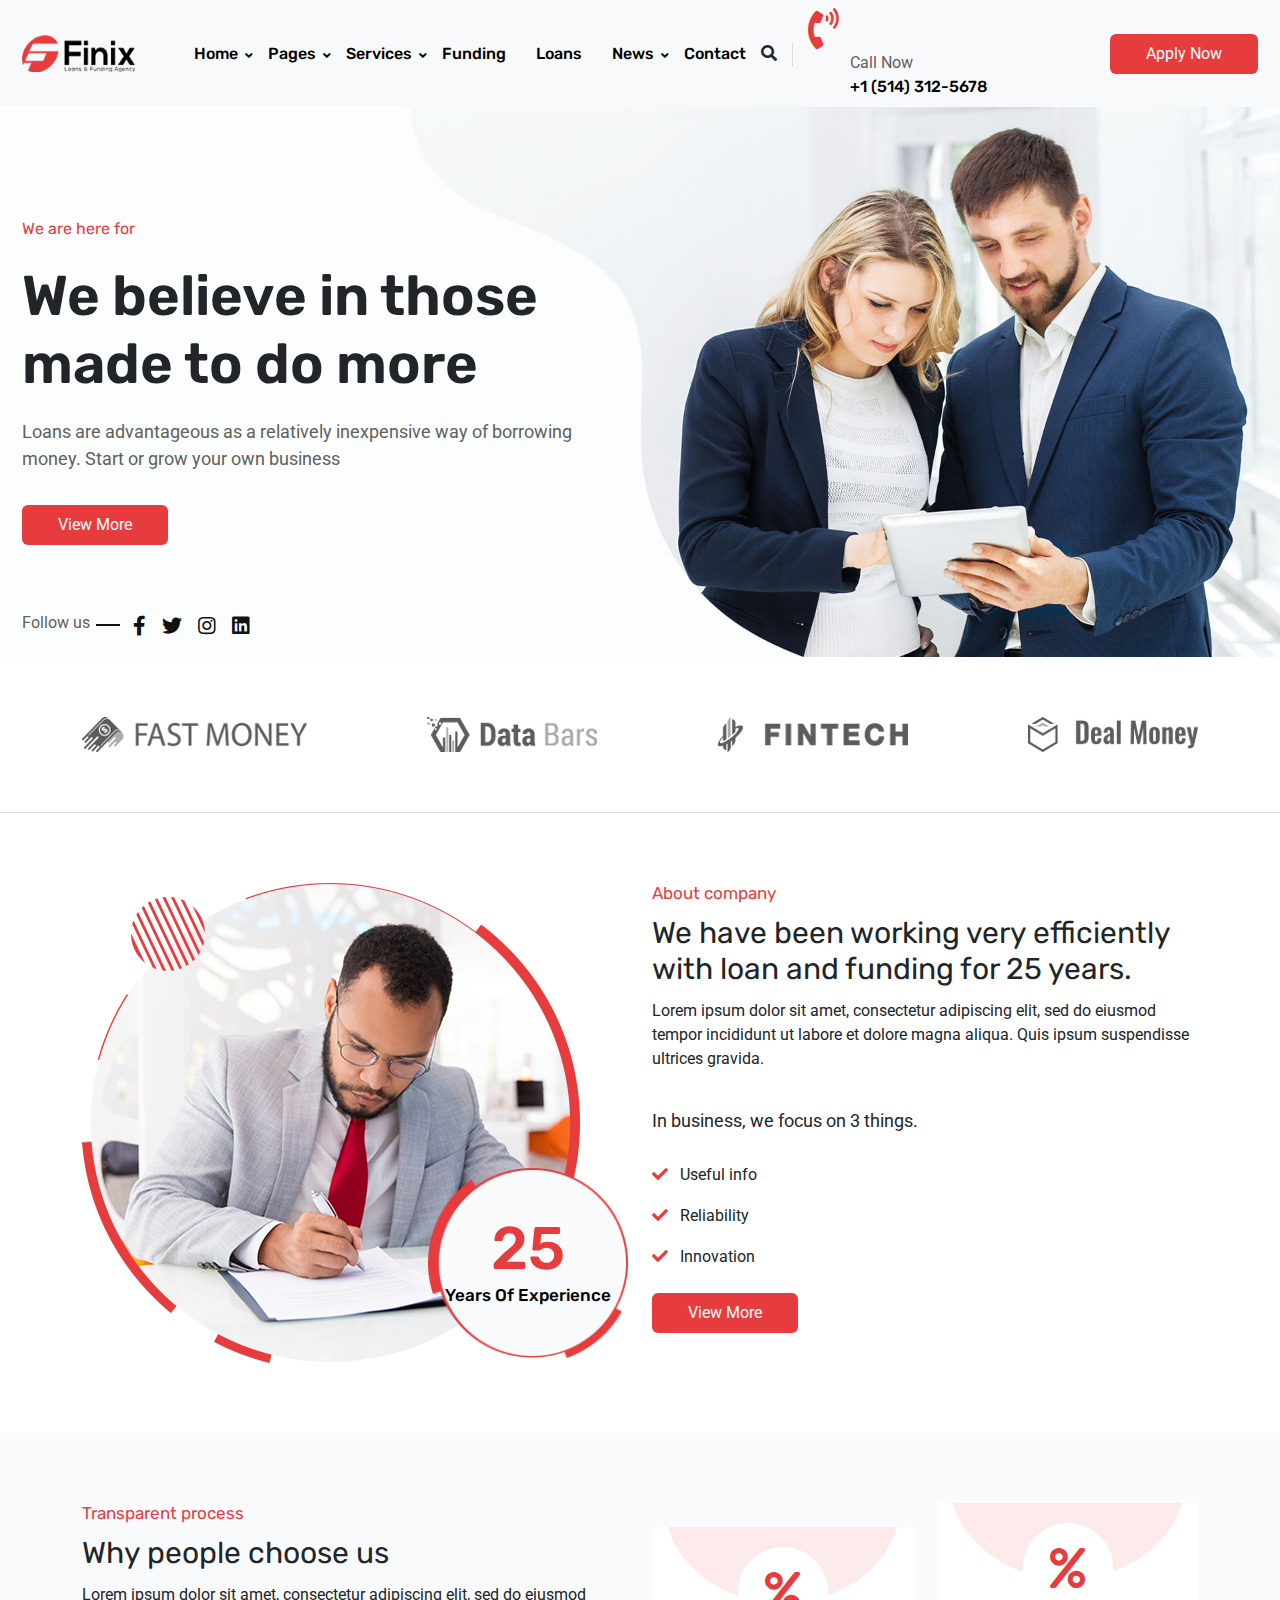
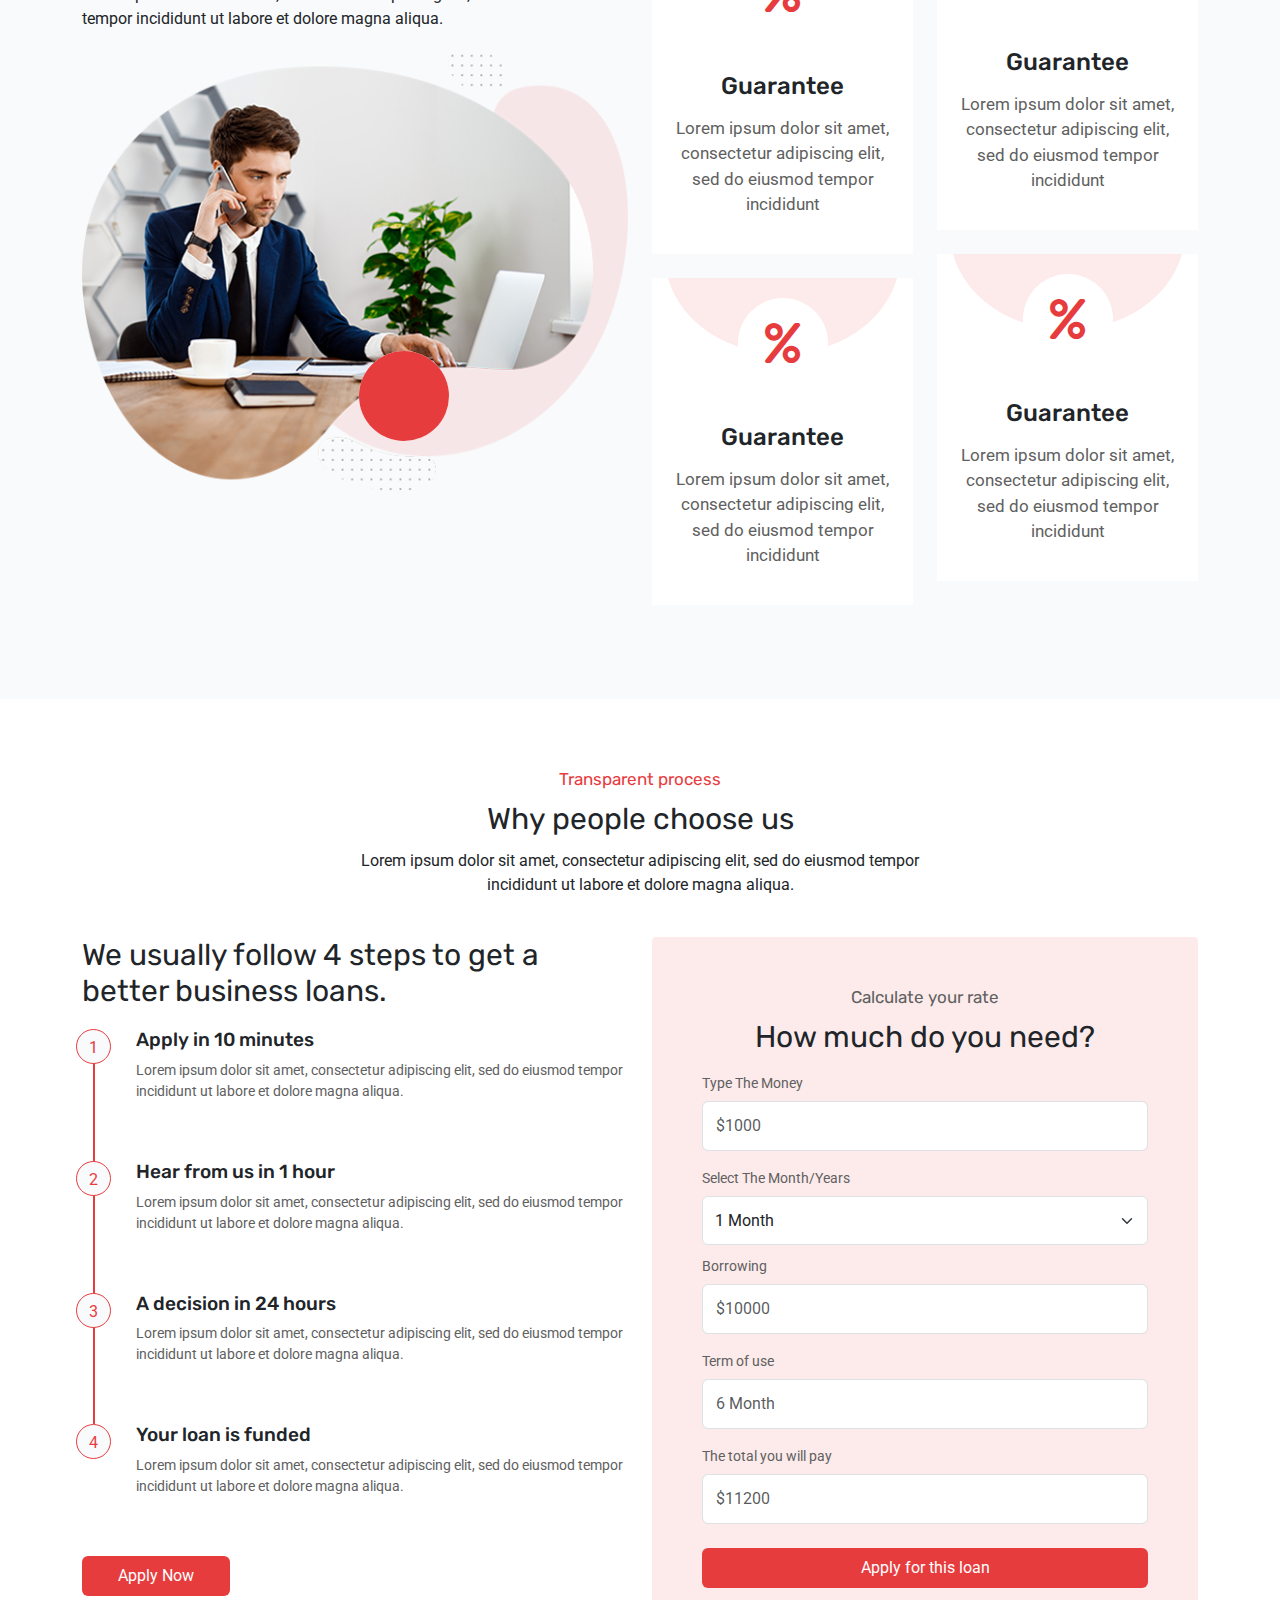
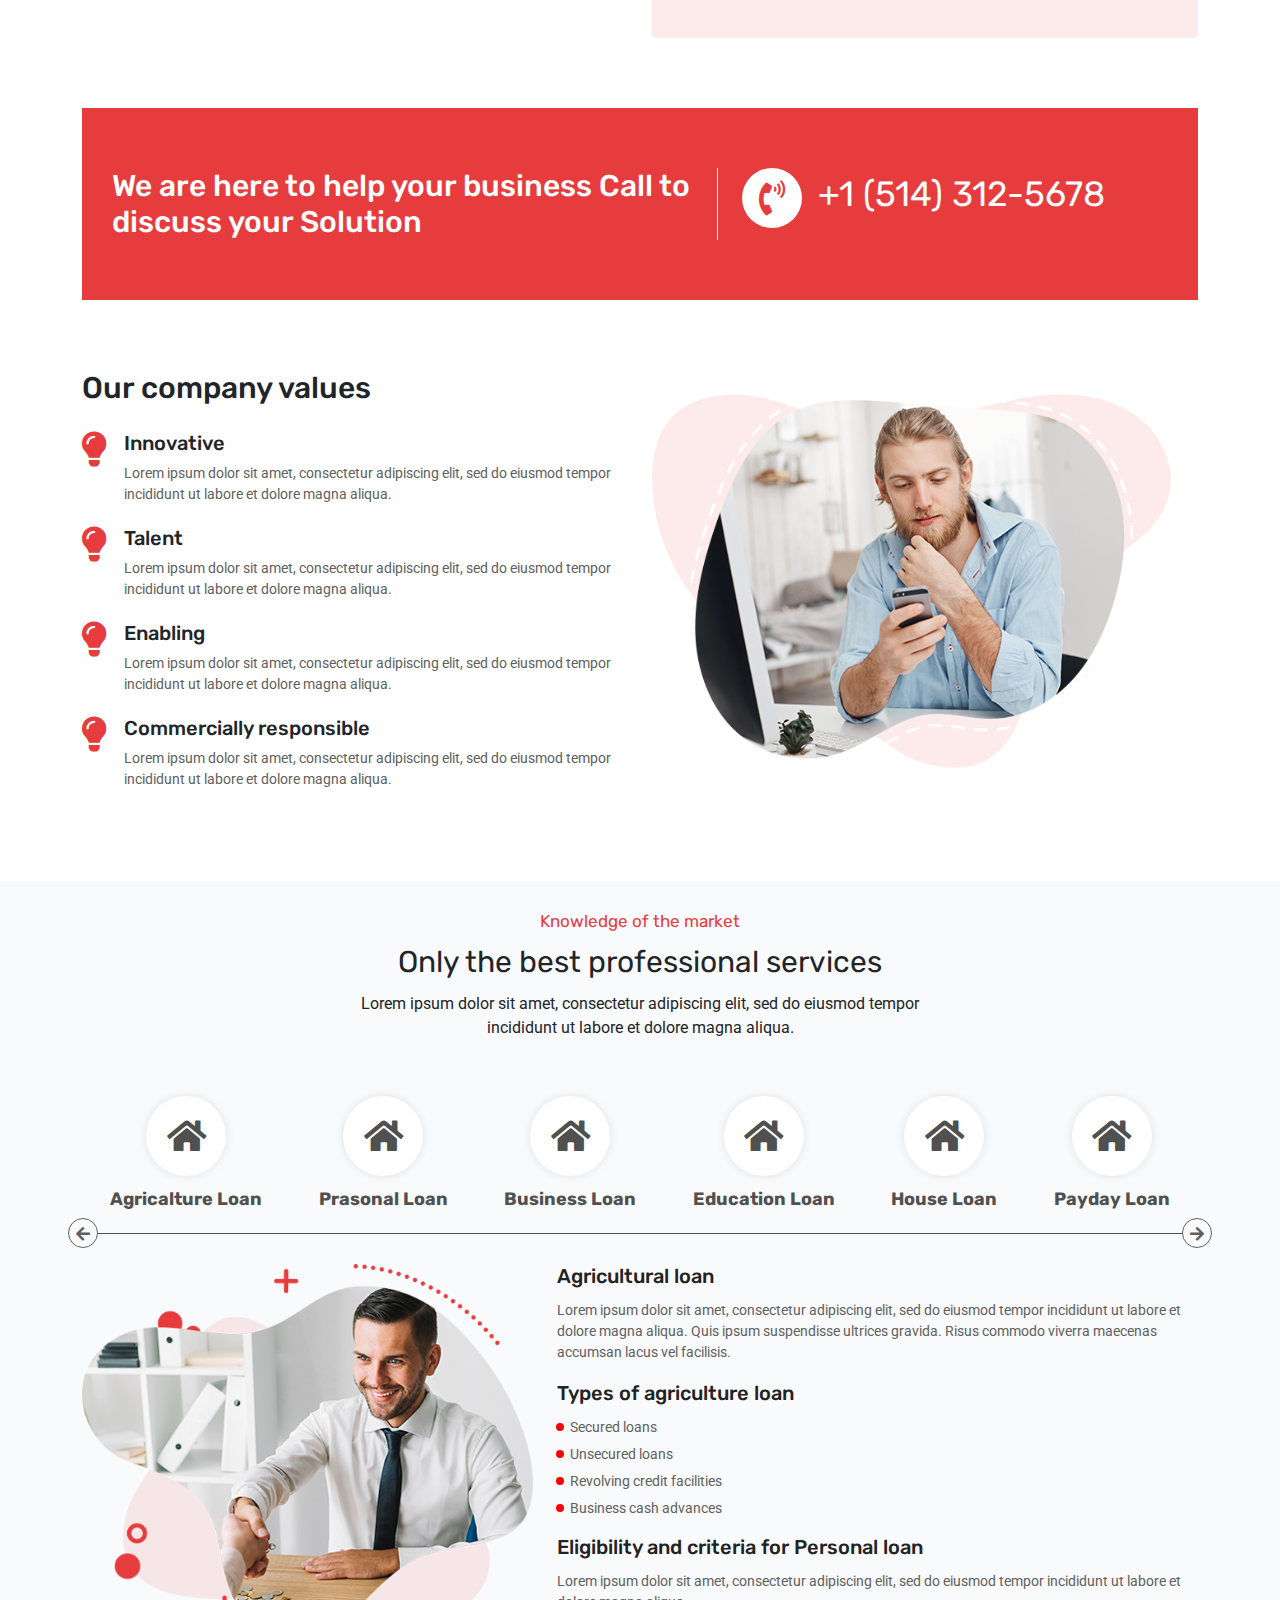
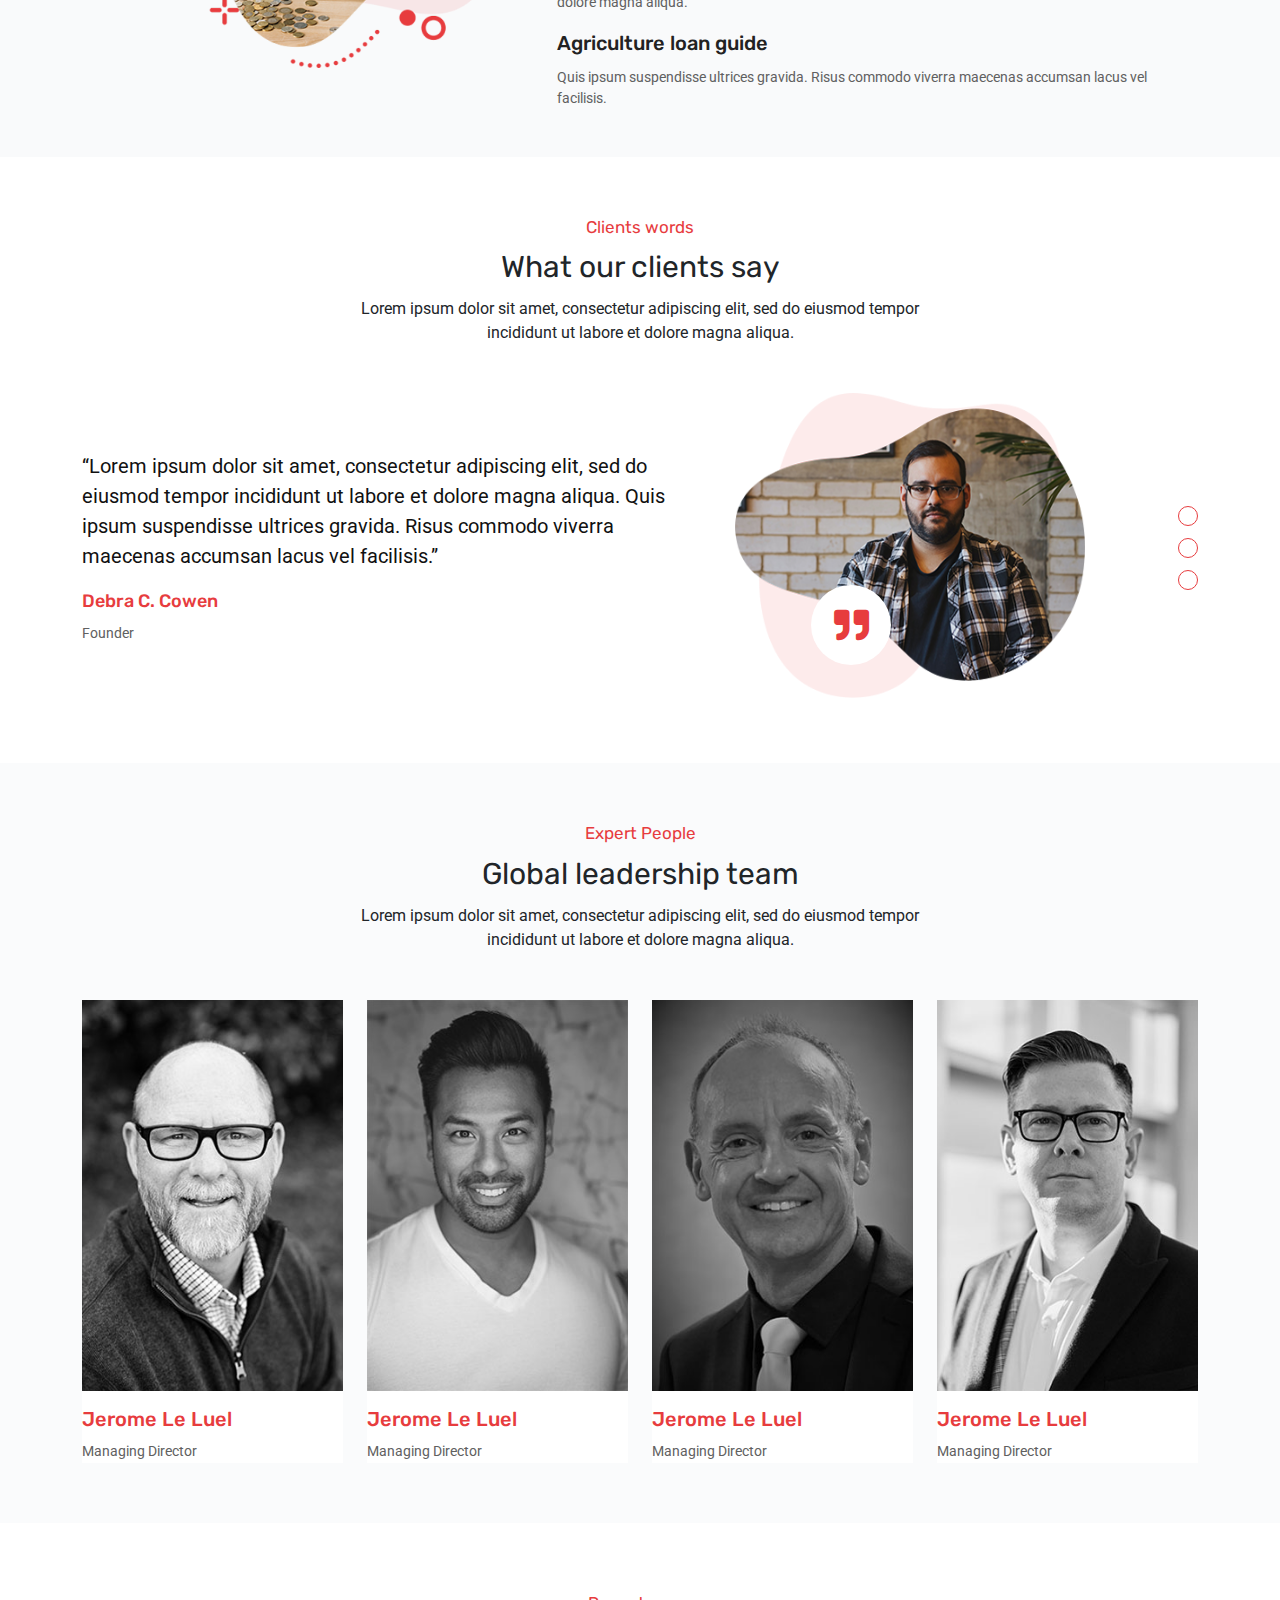
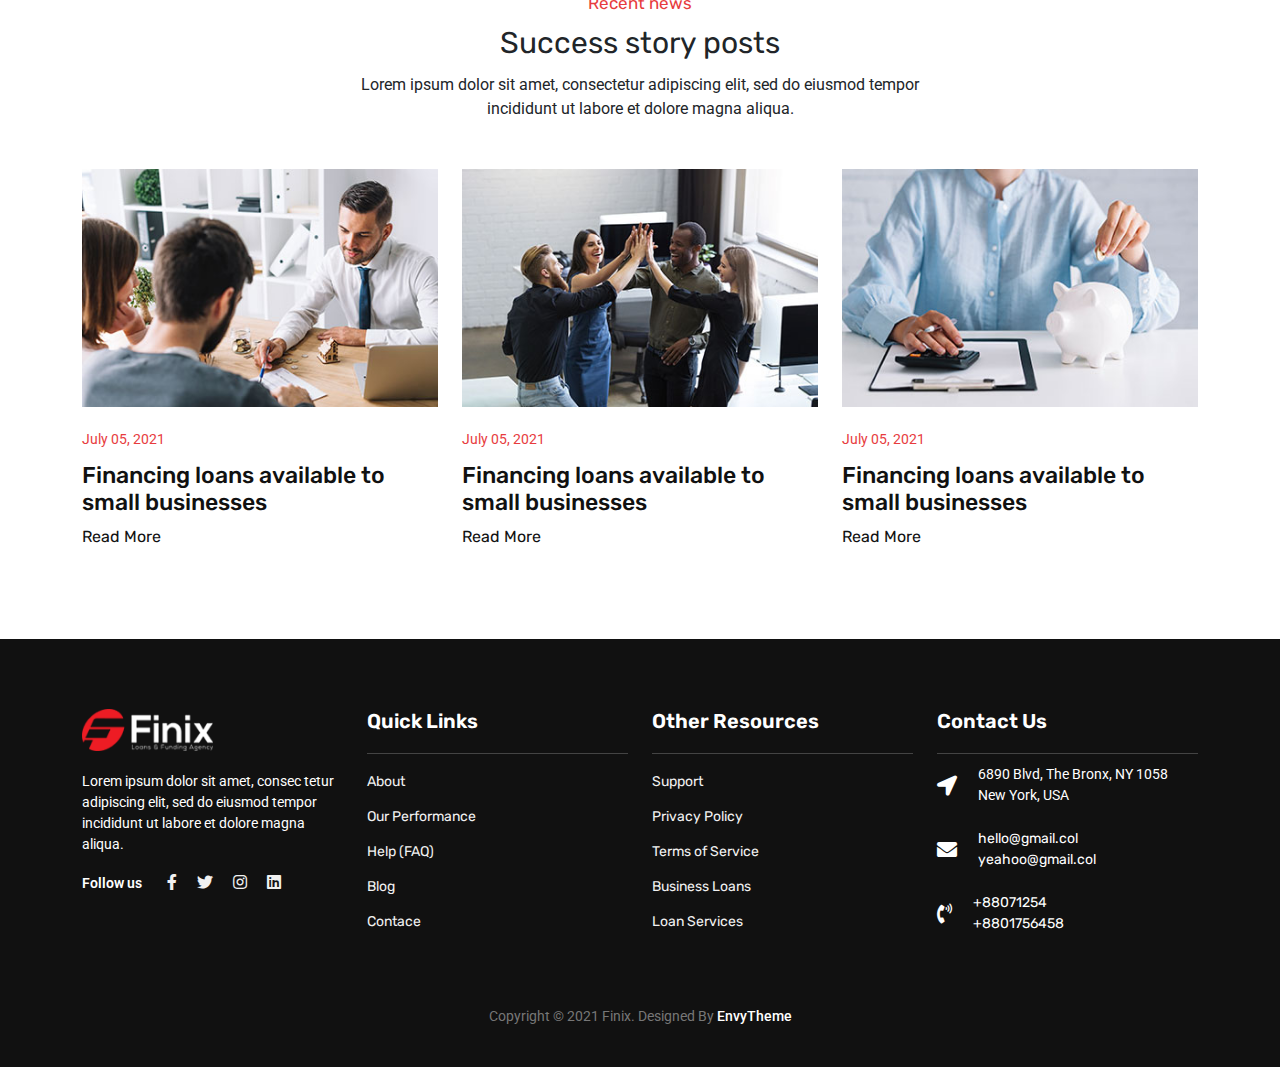
<file: index.html>
<!DOCTYPE html>
<html lang="en">
  <head>
    <!-- Required meta tags -->
    <meta charset="utf-8" />
    <meta name="viewport" content="width=device-width, initial-scale=1" />
    <!-- google font -->
    <link rel="preconnect" href="https://fonts.gstatic.com">
    <link href="https://fonts.googleapis.com/css2?family=Roboto:ital,wght@0,100;0,300;0,400;0,500;0,700;0,900;1,100;1,400&family=Rubik:ital,wght@0,300;0,400;0,500;0,600;0,700;0,800;1,500&display=swap" rel="stylesheet">
    <!-- Bootstrap CSS -->
    <!-- https://cdnjs.com/libraries/twitter-bootstrap/5.0.0-beta1 -->
    <link
      rel="stylesheet"
      href="https://cdnjs.cloudflare.com/ajax/libs/twitter-bootstrap/5.0.0-beta1/css/bootstrap.min.css"
    />

    <!-- animition -->
    <link
    rel="stylesheet"
    href="https://cdnjs.cloudflare.com/ajax/libs/animate.css/4.1.1/animate.min.css"
  />

    <!-- Icons: https://getbootstrap.com/docs/5.0/extend/icons/ -->
    <!-- https://cdnjs.com/libraries/font-awesome -->
    <link
      rel="stylesheet"
      href="https://cdnjs.cloudflare.com/ajax/libs/font-awesome/5.15.2/css/all.min.css"
    />
    <link rel="shortcut icon" href="./img/favicon.png" type="image/x-icon">
    <link rel="stylesheet" href="style.css">

    <title>finix templete</title>
  </head>
  <body>

    <nav class="animate__animated animate__fadeInLeft navbar navbar-expand-lg my_header navbar-light bg-light sticky-top">
      <div class="container">

        <a class="navbar-brand header_logo" href="index.html">
            <img src="./img/logo.png" alt="">
        </a>

        <button class="navbar-toggler" type="button" data-bs-toggle="collapse" data-bs-target="#navbarSupportedContent" aria-controls="navbarSupportedContent" aria-expanded="false" aria-label="Toggle navigation">
          <span class="navbar-toggler-icon"></span>
        </button>

        <div class="collapse navbar-collapse" id="navbarSupportedContent">

          <ul class="navbar-nav ms-auto mb-2 mb-lg-0 header_menu">
            <li><a href="index.html">Home<i class="fas fa-angle-down"></i></a>
                <ul>
                    <li><a href="#">Home One</a></li>
                    <li><a href="#">Home Two</a></li>
                    <li><a href="#">Home Three</a></li>
                </ul>
            </li>
            <li><a href="page.html">Pages<i class="fas fa-angle-down"></i></a>
                <ul>
                    <li><a href="page.html">About</a></li>
                    <li><a href="page.html">Team</a></li>
                    <li><a href="#">Gellary</a></li>
                    <li><a href="#">Loan Calculator</a></li>
                    <li><a href="#">Apply Now</a></li>
                    <li><a href="#">Projects</a><i class="fas fa-angle-down ho_icon"></i>
                        <ul>
                            <li><a href="#">Project</a></li>
                            <li><a href="#">Project Detials</a></li>
                        </ul>
                    </li>
                    <li><a href="#">Sign In</a></li>
                    <li><a href="#">Tream and conditions</a></li>
                    <li><a href="#">Privacy</a></li>
                    <li><a href="#"> Contact</a></li>
                </ul>
            </li>
            <li><a href="#">Services<i class="fas fa-angle-down"></i></a>
                <ul>
                    <li><a href="#">Service</a></li>
                    <li><a href="#">Service Detials</a></li>
                </ul>
            </li>
            <li><a href="#">Funding</a></li>
            <li><a href="loan.html">Loans</a></li>
            <li><a href="#">News<i class="fas fa-angle-down"></i></a>
                <ul>
                    <li><a href="#">Contact</a></li>
                    <li><a href="#">Contact Me</a></li>
                </ul>
            </li>
            <li><a href="contact.html">Contact</a></li>
          </ul>

          <div class="header_info d-flex align-items-center">
            <div class="header_search">
                <span><i class="fa fa-search"></i></span>
            </div>
  
            <div class="header_contact clearfiexd">
                <div class="phone_icon float-start">
                  <span class="h-100"><i class="fas fa-phone-volume"></i></span>
                </div>
                <div class="phone_number float-end">
                  <span class="d-block">Call Now</span>
                  <a class="d-block" href="tel:+1(514)312-5678">+1 (514) 312-5678</a>
                </div>
            </div>
        </div>
        </div>
        <div class="header_button hbtn">
          <a class="btn" href="#">Apply Now</a>
        </div>
        
      </div>
    </nav>

    <!-- hero slider section -->

    <div class="hero_slider_section animate__animated animate__fadeInTopRight">
      <div class="container">
        <div class="row">
          <div class="col-xl-6">
            <div class="slider_items">
              <div class="slider_text">
                <h6>We are here for</h6>
                <h1>We believe in those made to do more</h1>
                <p>Loans are advantageous as a relatively inexpensive way of borrowing money. Start or grow your own business</p>
                <div class="header_button">
                  <a class="btn" href="#">View More</a>
                </div>
              </div>
              <div class="slider_icon">
                <ul class="d-flex flex-row">
                  <li><span>Follow us</span></li>
                  <li><a href="#"><i class="fab fa-facebook-f"></i></a></li>
                  <li><a href="#"><i class="fab fa-twitter"></i></a></li>
                  <li><a href="#"><i class="fab fa-instagram"></i></a></li>
                  <li><a href="#"><i class="fab fa-linkedin"></i></a></li>
                </ul>
              </div>
            </div>
          </div>
          <div class="col-xl-6"></div>
        </div>
      </div>
    </div>

    <!-- claint logo -->

    <div class="claint_logo_section">
      <div class="container">
        <div class="row">
          <div class="col-xl-12">
            <div class="logo_claint">
              <ul class="d-flex justify-content-between">
                <li><a href="#"><img src="./img/image1.png" alt=""></a></li>
                <li><a href="#"><img src="./img/image2.png" alt=""></a></li>
                <li><a href="#"><img src="./img/image4.png" alt=""></a></li>
                <li><a href="#"><img src="./img/image5.png" alt=""></a></li>
              </ul>
            </div>
          </div>
        </div>
      </div>
    </div>

    <!-- about_section -->

    <div class="about_section">
      <div class="container">
        <div class="row">
          <div class="col-xl-6 col-lg-6">
            <div class="about_img_div">
              <img src="./img/image3.png" alt="">
              <div class="about_bakcground d-flex justify-content-center align-items-center">
                <div class="about_text_inner text-center">
                  <h1>25</h1>
                  <h6>Years Of Experience</h6>
                </div>
              </div>
            </div>
          </div>
          <div class="col-xl-6 col-lg-6">
            <div class="finix_text">
              <h6> About company </h6>
              <h3>We have been working very efficiently with loan and funding for 25 years.</h3>
              <p>Lorem ipsum dolor sit amet, consectetur adipiscing elit, sed do eiusmod tempor incididunt ut labore et dolore magna aliqua. Quis ipsum suspendisse ultrices gravida.</p>
              <span> In business, we focus on 3 things. </span>
              <ul>
                <li>Useful info</li>
                <li>Reliability</li>
                <li>Innovation</li>
              </ul>
              <div class="header_button">
                <a class="btn" href="#">View More</a>
              </div>
            </div>
          </div>
        </div>
      </div>
    </div>

    <!-- choose_us_section -->

    <div class="choose_us_section bg_gray">
      <div class="container">
        <div class="row">
          <div class="col-xl-6 col-lg-6">
            <div class="finix_text">
              <h6> Transparent process </h6>
              <h3>Why people choose us</h3>
              <p>Lorem ipsum dolor sit amet, consectetur adipiscing elit, sed do eiusmod tempor incididunt ut labore et dolore magna aliqua.</p>
            </div>
            <div class="chooseus_img">
              <img src="./img/choose.png" alt="">
              <div class="play_button">
                <i class="fas fa-play-circle"></i>
              </div>
            </div>
          </div>
          <div class="col-xl-6 col-lg-6">
            <div class="row">
              <div class="col-xl-6 col-lg-6 col-md-6 mt-4">
                <div class="choose_card mb-4 text-center">
                  <div class="chos_icon_div">
                    <i class="fas fa-percent"></i>
                  </div>
                  <h4>Guarantee</h4>
                  <p>Lorem ipsum dolor sit amet, consectetur adipiscing elit, sed do eiusmod tempor incididunt</p>
                </div>
                <div class="choose_card mb-4 text-center">
                  <div class="chos_icon_div">
                    <i class="fas fa-percent"></i>
                  </div>
                  <h4>Guarantee</h4>
                  <p>Lorem ipsum dolor sit amet, consectetur adipiscing elit, sed do eiusmod tempor incididunt</p>
                </div>
              </div>
              <div class="col-xl-6 col-lg-6 col-md-6">
                <div class="choose_card mb-4 text-center">
                  <div class="chos_icon_div">
                    <i class="fas fa-percent"></i>
                  </div>
                  <h4>Guarantee</h4>
                  <p>Lorem ipsum dolor sit amet, consectetur adipiscing elit, sed do eiusmod tempor incididunt</p>
                </div>
                <div class="choose_card mb-4 text-center">
                  <div class="chos_icon_div">
                    <i class="fas fa-percent"></i>
                  </div>
                  <h4>Guarantee</h4>
                  <p>Lorem ipsum dolor sit amet, consectetur adipiscing elit, sed do eiusmod tempor incididunt</p>
                </div>
              </div>
            </div>
          </div>
        </div>
      </div>
    </div>

    <!-- funding_section -->

    <div class="funding_section">
      <div class="container">
        <div class="row">
          <div class="col">
            <div class="finix_text text-center">
              <h6> Transparent process </h6>
              <h3>Why people choose us</h3>
              <p >Lorem ipsum dolor sit amet, consectetur adipiscing elit, sed do eiusmod tempor <br> incididunt ut labore et dolore magna aliqua. </p>
            </div>
          </div>
        </div>
        <div class="row mt-4">
          <div class="col-xl-6 col-lg-6 mb-4">
            <div class="funding_text">
              <h3>We usually follow 4 steps to get a better business loans.</h3>
              <ul>
                <li data-counte="1">
                  <h5>Apply in 10 minutes</h5>
                  <p>Lorem ipsum dolor sit amet, consectetur adipiscing elit, sed do eiusmod tempor incididunt ut labore et dolore magna aliqua.</p>
                </li>
                <li data-counte="2">
                  <h5>Hear from us in 1 hour</h5>
                  <p>Lorem ipsum dolor sit amet, consectetur adipiscing elit, sed do eiusmod tempor incididunt ut labore et dolore magna aliqua.</p>
                </li>
                <li data-counte="3">
                  <h5>A decision in 24 hours</h5>
                  <p>Lorem ipsum dolor sit amet, consectetur adipiscing elit, sed do eiusmod tempor incididunt ut labore et dolore magna aliqua.</p>
                </li>
                <li data-counte="4">
                  <h5>Your loan is funded</h5>
                  <p>Lorem ipsum dolor sit amet, consectetur adipiscing elit, sed do eiusmod tempor incididunt ut labore et dolore magna aliqua.</p>
                </li>
              </ul>
              <div class="header_button">
                <a class="btn" href="#">Apply Now</a>
            </div>
            </div>
          </div>
          <div class="col-xl-6 col-lg-6">
            <div class="funding_rate">
              <div class="finix_text text-center mb-3">
                <h6>  Calculate your rate  </h6>
                <h3>How much do you need?</h3>
              </div>
              <form action="#">
                <div class="form-group">
                  <label class="label" for="11"> Type The Money </label>
                  <input type="text" id="11" class="form-control" placeholder="$1000">
                </div>

                <div class="form-group">
                  <label class="label" for="22">Select The Month/Years</label>
                  <select id="22" class="form-select" aria-label="Default select example">
                    <option selected>1 Month</option>
                    <option value="1">2 month</option>
                    <option value="2">3 month</option>
                    <option value="3">4 month</option>
                  </select>
                </div>

              
                <div class="form-group">
                  <label class="label" for="33"> Borrowing</label>
                  <input type="text" id="33" class="form-control" placeholder="$10000">
                </div>
                <div class="form-group">
                  <label class="label" for="44">Term of use</label>
                  <input type="text" id="44" class="form-control" placeholder="6 Month">
                </div>
                <div class="form-group">
                  <label class="label" for="55">The total you will pay</label>
                  <input type="text" id="55" class="form-control" placeholder="$11200">
                </div>

                <div class="header_button mt-4">
                  <a class="btn w-100" href="#">Apply for this loan</a>
              </div>
              </form>
            </div>
          </div>
        </div>
      </div>
    </div>
    
    <!-- callto acction -->

    <div class="container">
      <div class="call_to_action">
        <div class="row">
          <div class="col-xl-7 col-lg-7 col-md-7">
            <div class="text_112">
              <h2>
                We are here to help your business Call to discuss your Solution
                </h2>
            </div>
          </div>
          <div class="col-xl-5 col-lg-5 col-md-5">
            <div class="d-flex">
              <div class="call21_icon">
                <i class="fas fa-phone-volume"></i>
              </div>
              <div class="call12_text">
                <a href="tel:+1 (514) 312-5678">+1 (514) 312-5678</a>
              </div>

            </div>
          </div>
        </div>
      </div>
    </div>

    <!-- companys_values -->

    <div class="companys_values">
      <div class="container">
        <div class="row">
          <div class="col-xl-6 col-lg-6">
            <div class="values_left_text">
              <h3>Our company values</h3>
              <div class="d-flex">
                <div class="value_icon">
                  <i class="fas fa-lightbulb"></i>
                </div>
                <div class="value_text">
                  <h4>Innovative</h4>
                  <p>Lorem ipsum dolor sit amet, consectetur adipiscing elit, sed do eiusmod tempor incididunt ut labore et dolore magna aliqua.</p>
                </div>
              </div>
              <div class="d-flex">
                <div class="value_icon">
                  <i class="fas fa-lightbulb"></i>
                </div>
                <div class="value_text">
                  <h4>Talent</h4>
                  <p>Lorem ipsum dolor sit amet, consectetur adipiscing elit, sed do eiusmod tempor incididunt ut labore et dolore magna aliqua.</p>
                </div>
              </div>
              <div class="d-flex">
                <div class="value_icon">
                  <i class="fas fa-lightbulb"></i>
                </div>
                <div class="value_text">
                  <h4>Enabling</h4>
                  <p>Lorem ipsum dolor sit amet, consectetur adipiscing elit, sed do eiusmod tempor incididunt ut labore et dolore magna aliqua.</p>
                </div>
              </div>
              <div class="d-flex">
                <div class="value_icon">
                  <i class="fas fa-lightbulb"></i>
                </div>
                <div class="value_text">
                  <h4>Commercially responsible</h4>
                  <p>Lorem ipsum dolor sit amet, consectetur adipiscing elit, sed do eiusmod tempor incididunt ut labore et dolore magna aliqua.</p>
                </div>
              </div>
            </div>
          </div>
          <div class="col-xl-6 col-lg-6">
            <div class="value_img">
              <img src="./img/company2.png" alt="">
            </div>
          </div>
        </div>
      </div>
    </div>

    <!-- service_section -->

    <section class="service_section">
      <div class="container">
        <div class="row">
          <div class="col-xl-12 col-lg-12">
            <div class="finix_text text-center">
              <h6>Knowledge of the market </h6>
              <h3>Only the best professional services</h3>
              <p class="w-50 m-auto">Lorem ipsum dolor sit amet, consectetur adipiscing elit, sed do eiusmod tempor incididunt ut labore et dolore magna aliqua.</p>
            </div>
          </div>
        </div>
        <div class="row mt-lg-5">
          <div class="col-xl-12 col-lg-12 col-md-12 col-sm-12">
            <div class="service_items">
              <ul class="nav text-center" id="pills-tab" role="tablist">

                <li class="nav-item " role="presentation">
                  <a class="nav-link active" id="pills-home-tab" data-bs-toggle="pill" data-bs-target="#agriculture_loan" role="tab" aria-controls="pills-home" aria-selected="true" href="#"> 
                    <span class="d-block"><i class="fas fa-home"></i></span>
                    <strong class="d-block">Agricalture Loan</strong>
                  </a>
                </li>

                <li class="nav-item" role="presentation">
                  <a class="nav-link" id="pills-profile-tab" data-bs-toggle="pill" data-bs-target="#parsonal_loan" role="tab" aria-controls="pills-profile" aria-selected="false" href="#">
                    <span class="d-block"><i class="fas fa-home"></i></span>
                    <strong class="d-block">Prasonal Loan</strong>
                  </a>
                </li>

                <li class="nav-item" role="presentation">
                  <a class="nav-link" id="pills-contact-tab" data-bs-toggle="pill" data-bs-target="#bussiness_loan" role="tab" aria-controls="pills-contact" aria-selected="false" href="#">
                    <span class="d-block"><i class="fas fa-home"></i></span>
                    <strong class="d-block">Business Loan</strong>
                  </a>
                </li>

                <li class="nav-item" role="presentation">
                  <a class="nav-link" id="pills-contact-tab" data-bs-toggle="pill" data-bs-target="#education_loan" role="tab" aria-controls="pills-contact" aria-selected="false" href="#">
                    <span class="d-block"><i class="fas fa-home"></i></span>
                    <strong class="d-block">Education Loan</strong>
                  </a>
                </li>

                <li class="nav-item" role="presentation">
                  <a class="nav-link" id="pills-contact-tab" data-bs-toggle="pill" data-bs-target="#house_loan" role="tab" aria-controls="pills-contact" aria-selected="false" href="#">
                    <span class="d-block"><i class="fas fa-home"></i></span>
                    <strong class="d-block">House Loan</strong>
                  </a>
                </li>

                <li class="nav-item" role="presentation">
                  <a class="nav-link" id="pills-contact-tab" data-bs-toggle="pill" data-bs-target="#payday_loan" role="tab" aria-controls="pills-contact" aria-selected="false" href="#">
                    <span class="d-block"><i class="fas fa-home"></i></span>
                    <strong class="d-block">Payday Loan</strong>
                  </a>
                </li>

              </ul>


              <div class="tab-content" id="pills-tabContent">
                <div class="tab-pane fade show active" id="agriculture_loan" role="tabpanel" aria-labelledby="pills-home-tab">
                  <div class="row">
                    <div class="col-xl-5 col-lg-5">
                      <div class="sarvice_img">
                        <img src="./img/services-tab.png" alt="">
                      </div>
                    </div>
                    <div class="col-xl-7 col-lg-7">
                      <div class="sevice_text_right">
                        <h4>Agricultural loan</h4>
                        <p>Lorem ipsum dolor sit amet, consectetur adipiscing elit, sed do eiusmod tempor incididunt ut labore et dolore magna aliqua. Quis ipsum suspendisse ultrices gravida. Risus commodo viverra maecenas accumsan lacus vel facilisis.</p>
                        <ul>
                          <h4>Types of agriculture loan</h4>
                          <li>Secured loans</li>
                          <li>Unsecured loans</li>
                          <li>Revolving credit facilities</li>
                          <li>Business cash advances</li>
                        </ul>
                        <h4>Eligibility and criteria for Personal loan</h4>
                        <p>Lorem ipsum dolor sit amet, consectetur adipiscing elit, sed do eiusmod tempor incididunt ut labore et dolore magna aliqua.</p>
                        <h4>Agriculture loan guide</h4>
                        <p>Quis ipsum suspendisse ultrices gravida. Risus commodo viverra maecenas accumsan lacus vel facilisis.</p>

                      </div>
                    </div>
                  </div>

                </div>
                <div class="tab-pane fade" id="parsonal_loan" role="tabpanel" aria-labelledby="pills-profile-tab">
                  <div class="row">
                    <div class="col-xl-5 col-lg-5">
                      <div class="sarvice_img">
                        <img src="./img/services-tab.png" alt="">
                      </div>
                    </div>
                    <div class="col-xl-7 col-lg-7">
                      <div class="sevice_text_right">
                        <h4>Parsonal loan</h4>
                        <p>Lorem ipsum dolor sit amet, consectetur adipiscing elit, sed do eiusmod tempor incididunt ut labore et dolore magna aliqua. Quis ipsum suspendisse ultrices gravida. Risus commodo viverra maecenas accumsan lacus vel facilisis.</p>
                        <ul>
                          <h4>Types of parsonal loan</h4>
                          <li>Secured loans</li>
                          <li>Unsecured loans</li>
                          <li>Revolving credit facilities</li>
                          <li>Business cash advances</li>
                        </ul>
                        <h4>Eligibility and criteria for Personal loan</h4>
                        <p>Lorem ipsum dolor sit amet, consectetur adipiscing elit, sed do eiusmod tempor incididunt ut labore et dolore magna aliqua.</p>
                        <h4>Personal loan guide</h4>
                        <p>Quis ipsum suspendisse ultrices gravida. Risus commodo viverra maecenas accumsan lacus vel facilisis.</p>

                      </div>
                    </div>
                  </div>
                </div>
                <div class="tab-pane fade" id="bussiness_loan" role="tabpanel" aria-labelledby="pills-contact-tab">
                  <div class="row">
                    <div class="col-xl-5 col-lg-5">
                      <div class="sarvice_img">
                        <img src="./img/services-tab.png" alt="">
                      </div>
                    </div>
                    <div class="col-xl-7 col-lg-7">
                      <div class="sevice_text_right">
                        <h4>Bussines loan</h4>
                        <p>Lorem ipsum dolor sit amet, consectetur adipiscing elit, sed do eiusmod tempor incididunt ut labore et dolore magna aliqua. Quis ipsum suspendisse ultrices gravida. Risus commodo viverra maecenas accumsan lacus vel facilisis.</p>
                        <ul>
                          <h4>Types of Bussines loan</h4>
                          <li>Secured loans</li>
                          <li>Unsecured loans</li>
                          <li>Revolving credit facilities</li>
                          <li>Business cash advances</li>
                        </ul>
                        <h4>Eligibility and criteria for Personal loan</h4>
                        <p>Lorem ipsum dolor sit amet, consectetur adipiscing elit, sed do eiusmod tempor incididunt ut labore et dolore magna aliqua.</p>
                        <h4>Bussines loan guide</h4>
                        <p>Quis ipsum suspendisse ultrices gravida. Risus commodo viverra maecenas accumsan lacus vel facilisis.</p>

                      </div>
                    </div>
                  </div>
                </div>
                <div class="tab-pane fade" id="education_loan" role="tabpanel" aria-labelledby="pills-contact-tab">
                  <div class="row">
                    <div class="col-xl-5 col-lg-5">
                      <div class="sarvice_img">
                        <img src="./img/services-tab.png" alt="">
                      </div>
                    </div>
                    <div class="col-xl-7 col-lg-7">
                      <div class="sevice_text_right">
                        <h4>Education loan</h4>
                        <p>Lorem ipsum dolor sit amet, consectetur adipiscing elit, sed do eiusmod tempor incididunt ut labore et dolore magna aliqua. Quis ipsum suspendisse ultrices gravida. Risus commodo viverra maecenas accumsan lacus vel facilisis.</p>
                        <ul>
                          <h4>Types of education loan</h4>
                          <li>Secured loans</li>
                          <li>Unsecured loans</li>
                          <li>Revolving credit facilities</li>
                          <li>Business cash advances</li>
                        </ul>
                        <h4>Eligibility and criteria for Personal loan</h4>
                        <p>Lorem ipsum dolor sit amet, consectetur adipiscing elit, sed do eiusmod tempor incididunt ut labore et dolore magna aliqua.</p>
                        <h4>Education loan guide</h4>
                        <p>Quis ipsum suspendisse ultrices gravida. Risus commodo viverra maecenas accumsan lacus vel facilisis.</p>

                      </div>
                    </div>
                  </div>
                </div>
                <div class="tab-pane fade" id="house_loan" role="tabpanel" aria-labelledby="pills-contact-tab">
                  <div class="row">
                    <div class="col-xl-5 col-lg-5">
                      <div class="sarvice_img">
                        <img src="./img/services-tab.png" alt="">
                      </div>
                    </div>
                    <div class="col-xl-7 col-lg-7">
                      <div class="sevice_text_right">
                        <h4>House loan</h4>
                        <p>Lorem ipsum dolor sit amet, consectetur adipiscing elit, sed do eiusmod tempor incididunt ut labore et dolore magna aliqua. Quis ipsum suspendisse ultrices gravida. Risus commodo viverra maecenas accumsan lacus vel facilisis.</p>
                        <ul>
                          <h4>Types of house loan</h4>
                          <li>Secured loans</li>
                          <li>Unsecured loans</li>
                          <li>Revolving credit facilities</li>
                          <li>Business cash advances</li>
                        </ul>
                        <h4>Eligibility and criteria for Personal loan</h4>
                        <p>Lorem ipsum dolor sit amet, consectetur adipiscing elit, sed do eiusmod tempor incididunt ut labore et dolore magna aliqua.</p>
                        <h4>House loan guide</h4>
                        <p>Quis ipsum suspendisse ultrices gravida. Risus commodo viverra maecenas accumsan lacus vel facilisis.</p>

                      </div>
                    </div>
                  </div>
                </div>
                <div class="tab-pane fade" id="payday_loan" role="tabpanel" aria-labelledby="pills-contact-tab">
                  <div class="row">
                    <div class="col-xl-5 col-lg-5">
                      <div class="sarvice_img">
                        <img src="./img/services-tab.png" alt="">
                      </div>
                    </div>
                    <div class="col-xl-7 col-lg-7">
                      <div class="sevice_text_right">
                        <h4>Payday loan</h4>
                        <p>Lorem ipsum dolor sit amet, consectetur adipiscing elit, sed do eiusmod tempor incididunt ut labore et dolore magna aliqua. Quis ipsum suspendisse ultrices gravida. Risus commodo viverra maecenas accumsan lacus vel facilisis.</p>
                        <ul>
                          <h4>Types of payday loan</h4>
                          <li>Secured loans</li>
                          <li>Unsecured loans</li>
                          <li>Revolving credit facilities</li>
                          <li>Business cash advances</li>
                        </ul>
                        <h4>Eligibility and criteria for Personal loan</h4>
                        <p>Lorem ipsum dolor sit amet, consectetur adipiscing elit, sed do eiusmod tempor incididunt ut labore et dolore magna aliqua.</p>
                        <h4>Payday loan guide</h4>
                        <p>Quis ipsum suspendisse ultrices gravida. Risus commodo viverra maecenas accumsan lacus vel facilisis.</p>
                      </div>
                    </div>
                  </div>
                </div>
              </div>
            </div>
          </div>
        </div>
      </div>
    </section>


    <!-- client_word -->


    <div class="client_word">
      <div class="container">
        <div class="row">
          <div class="col-xl-12 col-lg-12 col-md-12">
            <div class="finix_text text-center">
              <h6> Clients words </h6>
              <h3>What our clients say</h3>
              <p class="w-50 m-auto">Lorem ipsum dolor sit amet, consectetur adipiscing elit, sed do eiusmod tempor incididunt ut labore et dolore magna aliqua. </p>
            </div>
          </div>
        </div>
        <div class="row mt-lg-5">
          <div class="col-xl-12 col-lg-12 col-md-12">
            <div class="client_box-slide">
              <div class="d-flex align-items-center">
                
                <div class="tab-content" id="v-pills-tabContent">
                  <div class="tab-pane fade show active" id="v-pills-home" role="tabpanel" aria-labelledby="v-pills-home-tab">
                    <div class="row">
                      <div class="col-xl-7 col-lg-7 col-md-7">
                        <div class="client_text d-flex align-items-center">
                          <div class="c_text_innerr">
                            <p>“Lorem ipsum dolor sit amet, consectetur adipiscing elit, sed do eiusmod tempor incididunt ut labore et dolore magna aliqua. Quis ipsum suspendisse ultrices gravida. Risus commodo viverra maecenas accumsan lacus vel facilisis.”</p>
                          <h3>Debra C. Cowen</h3>
                          <span>Founder</span>
                          </div>
                        </div>
                      </div>
                      <div class="col-xl-4 col-lg-4 col-md-4">
                        <div class="client_img">
                          <img src="./img/man.png" alt="">
                        </div>
                      </div>
                    </div>
                  </div>
                  <div class="tab-pane fade" id="v-pills-profile" role="tabpanel" aria-labelledby="v-pills-profile-tab">
                    <div class="row">
                      <div class="col-xl-7 col-lg-7 col-md-7">
                        <div class="client_text d-flex align-items-center">
                          <div class="c_text_innerr">
                            <p>“Lorem ipsum dolor sit amet, consectetur adipiscing elit, sed do eiusmod tempor incididunt ut labore et dolore magna aliqua. Quis ipsum suspendisse ultrices gravida. Risus commodo viverra maecenas accumsan lacus vel facilisis.”</p>
                          <h3>Debra C. Cowen</h3>
                          <span>Founder</span>
                          </div>
                        </div>
                      </div>
                      <div class="col-xl-4 col-lg-4 col-md-4">
                        <div class="client_img">
                          <img src="./img/man.png" alt="">
                        </div>
                      </div>
                    </div>
                  </div>
                  <div class="tab-pane fade" id="v-pills-messages" role="tabpanel" aria-labelledby="v-pills-messages-tab">
                    <div class="row">
                      <div class="col-xl-7 col-lg-7 col-md-7">
                        <div class="client_text d-flex align-items-center">
                          <div class="c_text_innerr">
                            <p>“Lorem ipsum dolor sit amet, consectetur adipiscing elit, sed do eiusmod tempor incididunt ut labore et dolore magna aliqua. Quis ipsum suspendisse ultrices gravida. Risus commodo viverra maecenas accumsan lacus vel facilisis.”</p>
                          <h3>Debra C. Cowen</h3>
                          <span>Founder</span>
                          </div>
                        </div>
                      </div>
                      <div class="col-xl-4 col-lg-4 col-md-4">
                        <div class="client_img">
                          <img src="./img/man.png" alt="">
                        </div>
                      </div>
                    </div>
                  </div>
                </div>


                <div class="nav nav_pil flex-column ms-auto" id="v-pills-tab" role="tablist" aria-orientation="vertical">

                  <a href="#" class="nav-link active" id="v-pills-home-tab" data-bs-toggle="pill" data-bs-target="#v-pills-home"  role="tab" aria-controls="v-pills-home" aria-selected="true"></a>

                  <a href="#" class="nav-link" id="v-pills-profile-tab" data-bs-toggle="pill" data-bs-target="#v-pills-profile"  role="tab" aria-controls="v-pills-profile" aria-selected="false"></a>

                  <a href="#" class="nav-link" id="v-pills-messages-tab" data-bs-toggle="pill" data-bs-target="#v-pills-messages"  role="tab" aria-controls="v-pills-messages" aria-selected="false"></a>


                </div>
              </div>
            </div>
          </div>
        </div>
      </div>
    </div>


    <!-- team_section -->

    <section class="team_section">
      <div class="container">
        <div class="row">
          <div class="col-xl-12">
            <div class="finix_text text-center">
              <h6> Expert People </h6>
              <h3>Global leadership team</h3>
              <p class="w-50 m-auto">Lorem ipsum dolor sit amet, consectetur adipiscing elit, sed do eiusmod tempor incididunt ut labore et dolore magna aliqua.</p>
            </div>
          </div>
        </div>
        <div class="row mt-lg-5">
          <div class="col-xl-3 col-lg-3 col-md-6">
            <div class="team_card">
              <div class="team_img">
                <img src="./img/image1.jpg" alt="">
                <div class="team_icon">
                  <ul>
                    <li><a href="#"><i class="fab fa-facebook-f"></i></a></li>
                    <li><a href="#"><i class="fab fa-twitter"></i></a></li>
                    <li><a href="#"><i class="fab fa-instagram"></i></a></li>
                    <li><a href="#"><i class="fab fa-linkedin"></i></a></li>
                  </ul>
                </div>
              </div>
              <div class="team_text">
                <h3>Jerome Le Luel</h3>
                <span>Managing Director</span>
              </div>
            </div>
          </div>
          <div class="col-xl-3 col-lg-3 col-md-6">
            <div class="team_card">
              <div class="team_img">
                <img src="./img/image2.jpg" alt="">
                <div class="team_icon">
                  <ul>
                    <li><a href="#"><i class="fab fa-facebook-f"></i></a></li>
                    <li><a href="#"><i class="fab fa-twitter"></i></a></li>
                    <li><a href="#"><i class="fab fa-instagram"></i></a></li>
                    <li><a href="#"><i class="fab fa-linkedin"></i></a></li>
                  </ul>
                </div>
              </div>
              <div class="team_text">
                <h3>Jerome Le Luel</h3>
                <span>Managing Director</span>
              </div>
            </div>
          </div>
          <div class="col-xl-3 col-lg-3 col-md-6">
            <div class="team_card">
              <div class="team_img">
                <img src="./img/image3.jpg" alt="">
                <div class="team_icon">
                  <ul>
                    <li><a href="#"><i class="fab fa-facebook-f"></i></a></li>
                    <li><a href="#"><i class="fab fa-twitter"></i></a></li>
                    <li><a href="#"><i class="fab fa-instagram"></i></a></li>
                    <li><a href="#"><i class="fab fa-linkedin"></i></a></li>
                  </ul>
                </div>
              </div>
              <div class="team_text">
                <h3>Jerome Le Luel</h3>
                <span>Managing Director</span>
              </div>
            </div>
          </div>
          <div class="col-xl-3 col-lg-3 col-md-6">
            <div class="team_card">
              <div class="team_img">
                <img src="./img/image4.jpg" alt="">
                <div class="team_icon">
                  <ul>
                    <li><a href="#"><i class="fab fa-facebook-f"></i></a></li>
                    <li><a href="#"><i class="fab fa-twitter"></i></a></li>
                    <li><a href="#"><i class="fab fa-instagram"></i></a></li>
                    <li><a href="#"><i class="fab fa-linkedin"></i></a></li>
                  </ul>
                </div>
              </div>
              <div class="team_text">
                <h3>Jerome Le Luel</h3>
                <span>Managing Director</span>
              </div>
            </div>
          </div>
        </div>
      </div>
    </section>

    <!-- blog_section -->

    <section class="blog_section">
      <div class="container">
        <div class="row">
          <div class="col-xl-12">
            <div class="finix_text text-center">
              <h6>  Recent news  </h6>
              <h3>Success story posts</h3>
              <p class="w-50 m-auto">Lorem ipsum dolor sit amet, consectetur adipiscing elit, sed do eiusmod tempor incididunt ut labore et dolore magna aliqua. </p>
            </div>
          </div>
        </div>
        <div class="row mt-5">
          <div class="col-xl-4 col-lg-4">
            <div class="blog_card">
              <div class="b_card_img">
                <img src="./img/ba1.jpg" alt="">
              </div>
              <div class="b_card_text">
                <span>July 05, 2021</span>
                <h4>Financing loans available to small businesses</h4>
                <a href="#">Read More</a>
              </div>
            </div>
          </div>
          <div class="col-xl-4 col-lg-4">
            <div class="blog_card">
              <div class="b_card_img">
                <img src="./img/ba2.jpg" alt="">
              </div>
              <div class="b_card_text">
                <span>July 05, 2021</span>
                <h4>Financing loans available to small businesses</h4>
                <a href="#">Read More</a>
              </div>
            </div>
          </div>
          <div class="col-xl-4 col-lg-4">
            <div class="blog_card">
              <div class="b_card_img">
                <img src="./img/ba3.jpg" alt="">
              </div>
              <div class="b_card_text">
                <span>July 05, 2021</span>
                <h4>Financing loans available to small businesses</h4>
                <a href="#">Read More</a>
              </div>
            </div>
          </div>
        </div>
      </div>
    </section>

    <!-- footer_section -->

    <section class="footer_section">
      <div class="container">
        <div class="row">
          <div class="col-xl-3 col-lg-3">
            <div class="footer_part">
              <img src="./img/logo2.png" alt="">
              <p>Lorem ipsum dolor sit amet, consec tetur adipiscing elit, sed do eiusmod tempor incididunt ut labore et dolore magna aliqua.</p>
              <ul class="d-flex flex-row">
                <li><span>Follow us</span></li>
                <li><a href="#"><i class="fab fa-facebook-f"></i></a></li>
                <li><a href="#"><i class="fab fa-twitter"></i></a></li>
                <li><a href="#"><i class="fab fa-instagram"></i></a></li>
                <li><a href="#"><i class="fab fa-linkedin"></i></a></li>
              </ul>
            </div>
          </div>
          <div class="col-xl-3 col-lg-3">
            <div class="footer_part">
              <h4>Quick Links</h4>
              <ul class="footer_menu">
                <li><a href="#">About</a></li>
                <li><a href="#">Our Performance</a></li>
                <li><a href="#">Help (FAQ)</a></li>
                <li><a href="#">Blog</a></li>
                <li><a href="#">Contace</a></li>
              </ul>
            </div>
          </div>
          <div class="col-xl-3 col-lg-3">
            <div class="footer_part">
              <h4>Other Resources</h4>
              <ul class="footer_menu">
                <li><a href="#">Support</a></li>
                <li><a href="#">Privacy Policy</a></li>
                <li><a href="#">Terms of Service</a></li>
                <li><a href="#">Business Loans</a></li>
                <li><a href="#">Loan Services</a></li>
              </ul>
            </div>
          </div>
          <div class="col-xl-3 col-lg-3">
            <div class="footer_part">
              <h4>Contact Us</h4>
              <div class="f_contact_text">
                <span><i class="fas fa-location-arrow"></i></span>
                <span> 
                  <p>6890 Blvd, The Bronx, NY 1058</p> 
                  <p> New York, USA</p>
                </span>
              </div>
              <div class="f_contact_text">
                <span><i class="fas fa-envelope"></i></span>
                <span>
                  <a href="email:hello@gmail.col">hello@gmail.col</a>
                  <a href="email:hello@gmail.col">yeahoo@gmail.col</a>
                </span>
              </div>
              <div class="f_contact_text">
                <span><i class="fas fa-phone-volume"></i></span>
                <span>
                  <a href="tel:+88071254">+88071254</a>
                  <a href="tel:+8801756458">+8801756458</a>
                </span>
              </div>
            </div>
          </div>
        </div>
        <div class="footer_bottom text-center">
          <div class="row">
            <div class="col-xl-12 col-lg-12">
              <p>Copyright © 2021 Finix. Designed By <span>EnvyTheme </span></p>
            </div>
          </div>
        </div>
      </div>
    </section>



    

    <!-- Optional JavaScript; choose one of the two! -->

    <!-- Option 1: Bootstrap Bundle with Popper -->
    <script src="https://cdnjs.cloudflare.com/ajax/libs/twitter-bootstrap/5.0.0-beta1/js/bootstrap.bundle.min.js"></script>

    <!-- Option 2: Separate Popper and Bootstrap JS -->

    <!-- https://cdnjs.com/libraries/popper.js/2.5.4 -->
    <!-- <script
      src="https://cdnjs.cloudflare.com/ajax/libs/popper.js/2.5.4/umd/popper.min.js"
    ></script>
    <script
      src="https://cdnjs.cloudflare.com/ajax/libs/twitter-bootstrap/5.0.0-beta1/js/bootstrap.min.js"
    ></script> -->

    <!-- More: https://getbootstrap.com/docs/5.0/getting-started/introduction/ -->
  </body>
</html>
</file>
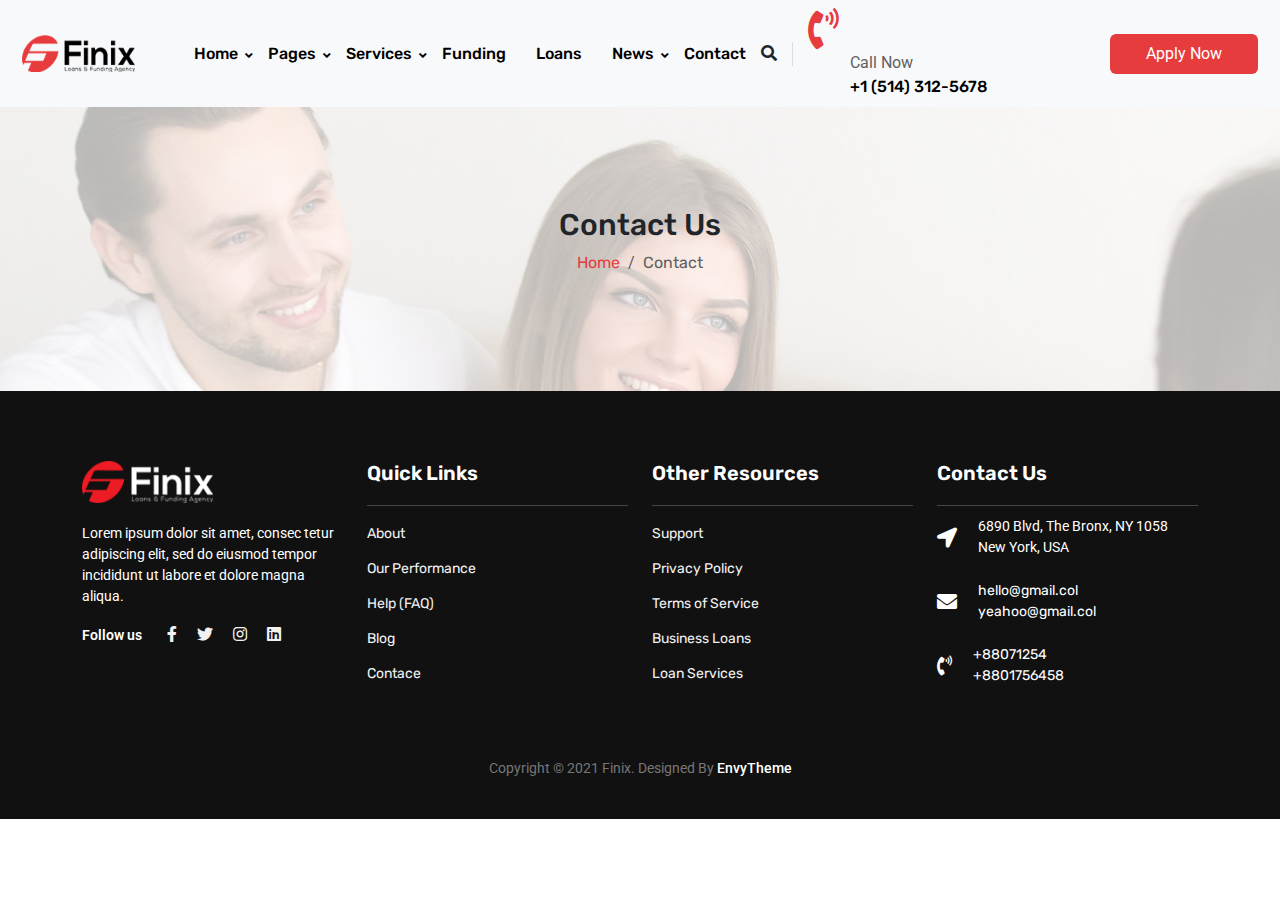
<file: contact.html>
<!DOCTYPE html>
<html lang="en">
  <head>
    <!-- Required meta tags -->
    <meta charset="utf-8" />
    <meta name="viewport" content="width=device-width, initial-scale=1" />
    <!-- google font -->
    <link rel="preconnect" href="https://fonts.gstatic.com">
    <link href="https://fonts.googleapis.com/css2?family=Roboto:ital,wght@0,100;0,300;0,400;0,500;0,700;0,900;1,100;1,400&family=Rubik:ital,wght@0,300;0,400;0,500;0,600;0,700;0,800;1,500&display=swap" rel="stylesheet">
    <!-- Bootstrap CSS -->
    <!-- https://cdnjs.com/libraries/twitter-bootstrap/5.0.0-beta1 -->
    <link
      rel="stylesheet"
      href="https://cdnjs.cloudflare.com/ajax/libs/twitter-bootstrap/5.0.0-beta1/css/bootstrap.min.css"
    />

    <link
    rel="stylesheet"
    href="https://cdnjs.cloudflare.com/ajax/libs/animate.css/4.1.1/animate.min.css"
  />

    <!-- Icons: https://getbootstrap.com/docs/5.0/extend/icons/ -->
    <!-- https://cdnjs.com/libraries/font-awesome -->
    <link
      rel="stylesheet"
      href="https://cdnjs.cloudflare.com/ajax/libs/font-awesome/5.15.2/css/all.min.css"
    />
    <link rel="shortcut icon" href="./img/favicon.png" type="image/x-icon">
    <link rel="stylesheet" href="style.css">

    <title>finix templete</title>
  </head>
  <body>

    <nav class="animate__animated animate__fadeInLeftBig navbar navbar-expand-lg my_header navbar-light bg-light sticky-top">
      <div class="container">

        <a class="navbar-brand header_logo" href="index.html">
            <img src="./img/logo.png" alt="">
        </a>

        <button class="navbar-toggler" type="button" data-bs-toggle="collapse" data-bs-target="#navbarSupportedContent" aria-controls="navbarSupportedContent" aria-expanded="false" aria-label="Toggle navigation">
          <span class="navbar-toggler-icon"></span>
        </button>

        <div class="collapse navbar-collapse" id="navbarSupportedContent">

          <ul class="navbar-nav ms-auto mb-2 mb-lg-0 header_menu">
            <li><a href="index.html">Home<i class="fas fa-angle-down"></i></a>
                <ul>
                    <li><a href="#">Home One</a></li>
                    <li><a href="#">Home Two</a></li>
                    <li><a href="#">Home Three</a></li>
                </ul>
            </li>
            <li><a href="page.html">Pages<i class="fas fa-angle-down"></i></a>
                <ul>
                    <li><a href="page.html">About</a></li>
                    <li><a href="page.html">Team</a></li>
                    <li><a href="#">Gellary</a></li>
                    <li><a href="#">Loan Calculator</a></li>
                    <li><a href="#">Apply Now</a></li>
                    <li><a href="#">Projects <i class="fas fa-angle-down ho_icon"></i></a>
                        <ul>
                            <li><a href="#">Project</a></li>
                            <li><a href="#">Project Detials</a></li>
                        </ul>
                    </li>
                    <li><a href="#">Sign In</a></li>
                    <li><a href="#">Tream and conditions</a></li>
                    <li><a href="#">Privacy</a></li>
                    <li><a href="#"> Contact</a></li>
                </ul>
            </li>
            <li><a href="#">Services<i class="fas fa-angle-down"></i></a>
                <ul>
                    <li><a href="#">Service</a></li>
                    <li><a href="#">Service Detials</a></li>
                </ul>
            </li>
            <li><a href="#">Funding</a></li>
            <li><a href="loan.html">Loans</a></li>
            <li><a href="#">News<i class="fas fa-angle-down"></i></a>
                <ul>
                    <li><a href="#">Contact</a></li>
                    <li><a href="#">Contact Me</a></li>
                </ul>
            </li>
            <li><a href="contact.html">Contact</a></li>
          </ul>

          <div class="header_info d-flex align-items-center">
              <div class="header_search">
                  <span><i class="fa fa-search"></i></span>
              </div>

              <div class="header_contact clearfiexd">
                  <div class="phone_icon float-start">
                    <span class="h-100"><i class="fas fa-phone-volume"></i></span>
                  </div>
                  <div class="phone_number float-end">
                    <span class="d-block">Call Now</span>
                    <a class="d-block" href="tel:+1(514)312-5678">+1 (514) 312-5678</a>
                  </div>
              </div>

              
          </div>
          

        </div>
        <div class="header_button hbtn">
          <a class="btn" href="#">Apply Now</a>
      </div>
      </div>
    </nav>



<!-- breadcome -->

<section class="breadcome animate__animated animate__fadeInUp">
  <div class="container">
    <div class="row">
      <div class="col-xl-12">
        <nav aria-label="breadcrumb">
          <h2>Contact Us</h2>
          <ol class="breadcrumb justify-content-center bg-transparent">
            <li class="breadcrumb-item"><a href="index.html">Home</a></li>
            <li class="breadcrumb-item"><a href="#">Contact</a></li>
          </ol>
        </nav>
      </div>
    </div>
  </div>
</section>



    <section class="footer_section">
      <div class="container">
        <div class="row">
          <div class="col-xl-3">
            <div class="footer_part">
              <img src="./img/logo2.png" alt="">
              <p>Lorem ipsum dolor sit amet, consec tetur adipiscing elit, sed do eiusmod tempor incididunt ut labore et dolore magna aliqua.</p>
              <ul class="d-flex flex-row">
                <li><span>Follow us</span></li>
                <li><a href="#"><i class="fab fa-facebook-f"></i></a></li>
                <li><a href="#"><i class="fab fa-twitter"></i></a></li>
                <li><a href="#"><i class="fab fa-instagram"></i></a></li>
                <li><a href="#"><i class="fab fa-linkedin"></i></a></li>
              </ul>
            </div>
          </div>
          <div class="col-xl-3">
            <div class="footer_part">
              <h4>Quick Links</h4>
              <ul class="footer_menu">
                <li><a href="#">About</a></li>
                <li><a href="#">Our Performance</a></li>
                <li><a href="#">Help (FAQ)</a></li>
                <li><a href="#">Blog</a></li>
                <li><a href="#">Contace</a></li>
              </ul>
            </div>
          </div>
          <div class="col-xl-3">
            <div class="footer_part">
              <h4>Other Resources</h4>
              <ul class="footer_menu">
                <li><a href="#">Support</a></li>
                <li><a href="#">Privacy Policy</a></li>
                <li><a href="#">Terms of Service</a></li>
                <li><a href="#">Business Loans</a></li>
                <li><a href="#">Loan Services</a></li>
              </ul>
            </div>
          </div>
          <div class="col-xl-3">
            <div class="footer_part">
              <h4>Contact Us</h4>
              <div class="f_contact_text">
                <span><i class="fas fa-location-arrow"></i></span>
                <span> 
                  <p>6890 Blvd, The Bronx, NY 1058</p> 
                  <p> New York, USA</p>
                </span>
              </div>
              <div class="f_contact_text">
                <span><i class="fas fa-envelope"></i></span>
                <span>
                  <a href="email:hello@gmail.col">hello@gmail.col</a>
                  <a href="email:hello@gmail.col">yeahoo@gmail.col</a>
                </span>
              </div>
              <div class="f_contact_text">
                <span><i class="fas fa-phone-volume"></i></span>
                <span>
                  <a href="tel:+88071254">+88071254</a>
                  <a href="tel:+8801756458">+8801756458</a>
                </span>
              </div>
            </div>
          </div>
        </div>
        <div class="footer_bottom text-center">
          <div class="row">
            <div class="col-xl-12">
              <p>Copyright © 2021 Finix. Designed By <span>EnvyTheme </span></p>
            </div>
          </div>
        </div>
      </div>
    </section>





    

    <!-- Optional JavaScript; choose one of the two! -->

    <!-- Option 1: Bootstrap Bundle with Popper -->
    <script src="https://cdnjs.cloudflare.com/ajax/libs/twitter-bootstrap/5.0.0-beta1/js/bootstrap.bundle.min.js"></script>

    <!-- Option 2: Separate Popper and Bootstrap JS -->

    <!-- https://cdnjs.com/libraries/popper.js/2.5.4 -->
    <!-- <script
      src="https://cdnjs.cloudflare.com/ajax/libs/popper.js/2.5.4/umd/popper.min.js"
    ></script>
    <script
      src="https://cdnjs.cloudflare.com/ajax/libs/twitter-bootstrap/5.0.0-beta1/js/bootstrap.min.js"
    ></script> -->

    <!-- More: https://getbootstrap.com/docs/5.0/getting-started/introduction/ -->
  </body>
</html>
</file>
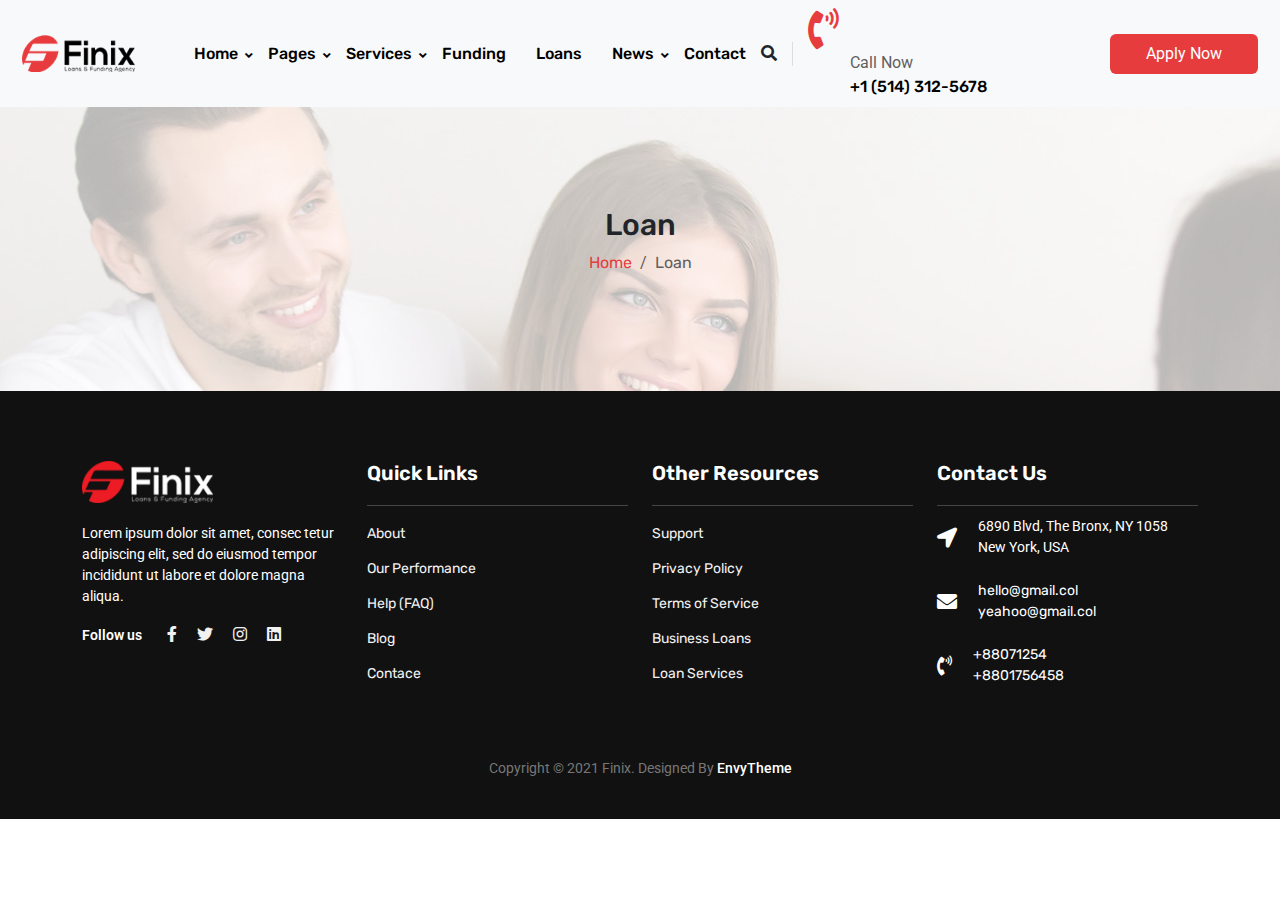
<file: loan.html>
<!DOCTYPE html>
<html lang="en">
  <head>
    <!-- Required meta tags -->
    <meta charset="utf-8" />
    <meta name="viewport" content="width=device-width, initial-scale=1" />
    <!-- google font -->
    <link rel="preconnect" href="https://fonts.gstatic.com">
    <link href="https://fonts.googleapis.com/css2?family=Roboto:ital,wght@0,100;0,300;0,400;0,500;0,700;0,900;1,100;1,400&family=Rubik:ital,wght@0,300;0,400;0,500;0,600;0,700;0,800;1,500&display=swap" rel="stylesheet">
    <!-- Bootstrap CSS -->
    <!-- https://cdnjs.com/libraries/twitter-bootstrap/5.0.0-beta1 -->
    <link
      rel="stylesheet"
      href="https://cdnjs.cloudflare.com/ajax/libs/twitter-bootstrap/5.0.0-beta1/css/bootstrap.min.css"
    />

    <!-- Icons: https://getbootstrap.com/docs/5.0/extend/icons/ -->
    <!-- https://cdnjs.com/libraries/font-awesome -->
    <link
      rel="stylesheet"
      href="https://cdnjs.cloudflare.com/ajax/libs/font-awesome/5.15.2/css/all.min.css"
    />
    <link rel="shortcut icon" href="./img/favicon.png" type="image/x-icon">
    <link rel="stylesheet" href="style.css">

    <title>finix templete</title>
  </head>
  <body>
    <nav class="navbar navbar-expand-lg my_header navbar-light bg-light sticky-top">
      <div class="container">

        <a class="navbar-brand header_logo" href="index.html">
            <img src="./img/logo.png" alt="">
        </a>

        <button class="navbar-toggler" type="button" data-bs-toggle="collapse" data-bs-target="#navbarSupportedContent" aria-controls="navbarSupportedContent" aria-expanded="false" aria-label="Toggle navigation">
          <span class="navbar-toggler-icon"></span>
        </button>

        <div class="collapse navbar-collapse" id="navbarSupportedContent">

          <ul class="navbar-nav ms-auto mb-2 mb-lg-0 header_menu">
            <li><a href="index.html">Home<i class="fas fa-angle-down"></i></a>
                <ul>
                    <li><a href="#">Home One</a></li>
                    <li><a href="#">Home Two</a></li>
                    <li><a href="#">Home Three</a></li>
                </ul>
            </li>
            <li><a href="page.html">Pages<i class="fas fa-angle-down"></i></a>
                <ul>
                    <li><a href="page.html">About</a></li>
                    <li><a href="page.html">Team</a></li>
                    <li><a href="#">Gellary</a></li>
                    <li><a href="#">Loan Calculator</a></li>
                    <li><a href="#">Apply Now</a></li>
                    <li><a href="#">Projects <i class="fas fa-angle-down ho_icon"></i></a>
                        <ul>
                            <li><a href="#">Project</a></li>
                            <li><a href="#">Project Detials</a></li>
                        </ul>
                    </li>
                    <li><a href="#">Sign In</a></li>
                    <li><a href="#">Tream and conditions</a></li>
                    <li><a href="#">Privacy</a></li>
                    <li><a href="#"> Contact</a></li>
                </ul>
            </li>
            <li><a href="#">Services<i class="fas fa-angle-down"></i></a>
                <ul>
                    <li><a href="#">Service</a></li>
                    <li><a href="#">Service Detials</a></li>
                </ul>
            </li>
            <li><a href="#">Funding</a></li>
            <li><a href="loan.html">Loans</a></li>
            <li><a href="#">News<i class="fas fa-angle-down"></i></a>
                <ul>
                    <li><a href="#">Contact</a></li>
                    <li><a href="#">Contact Me</a></li>
                </ul>
            </li>
            <li><a href="contact.html">Contact</a></li>
          </ul>

          <div class="header_info d-flex align-items-center">
              <div class="header_search">
                  <span><i class="fa fa-search"></i></span>
              </div>

              <div class="header_contact clearfiexd">
                  <div class="phone_icon float-start">
                    <span class="h-100"><i class="fas fa-phone-volume"></i></span>
                  </div>
                  <div class="phone_number float-end">
                    <span class="d-block">Call Now</span>
                    <a class="d-block" href="tel:+1(514)312-5678">+1 (514) 312-5678</a>
                  </div>
              </div>

              
          </div>
          

        </div>
        <div class="header_button hbtn">
          <a class="btn" href="#">Apply Now</a>
      </div>
      </div>
    </nav>



<!-- breadcome -->

<section class="breadcome">
  <div class="container">
    <div class="row">
      <div class="col-xl-12">
        <nav aria-label="breadcrumb">
          <h2>Loan</h2>
          <ol class="breadcrumb justify-content-center bg-transparent">
            <li class="breadcrumb-item"><a href="index.html">Home</a></li>
            <li class="breadcrumb-item"><a href="#">Loan</a></li>
          </ol>
        </nav>
      </div>
    </div>
  </div>
</section>



    <section class="footer_section">
      <div class="container">
        <div class="row">
          <div class="col-xl-3">
            <div class="footer_part">
              <img src="./img/logo2.png" alt="">
              <p>Lorem ipsum dolor sit amet, consec tetur adipiscing elit, sed do eiusmod tempor incididunt ut labore et dolore magna aliqua.</p>
              <ul class="d-flex flex-row">
                <li><span>Follow us</span></li>
                <li><a href="#"><i class="fab fa-facebook-f"></i></a></li>
                <li><a href="#"><i class="fab fa-twitter"></i></a></li>
                <li><a href="#"><i class="fab fa-instagram"></i></a></li>
                <li><a href="#"><i class="fab fa-linkedin"></i></a></li>
              </ul>
            </div>
          </div>
          <div class="col-xl-3">
            <div class="footer_part">
              <h4>Quick Links</h4>
              <ul class="footer_menu">
                <li><a href="#">About</a></li>
                <li><a href="#">Our Performance</a></li>
                <li><a href="#">Help (FAQ)</a></li>
                <li><a href="#">Blog</a></li>
                <li><a href="#">Contace</a></li>
              </ul>
            </div>
          </div>
          <div class="col-xl-3">
            <div class="footer_part">
              <h4>Other Resources</h4>
              <ul class="footer_menu">
                <li><a href="#">Support</a></li>
                <li><a href="#">Privacy Policy</a></li>
                <li><a href="#">Terms of Service</a></li>
                <li><a href="#">Business Loans</a></li>
                <li><a href="#">Loan Services</a></li>
              </ul>
            </div>
          </div>
          <div class="col-xl-3">
            <div class="footer_part">
              <h4>Contact Us</h4>
              <div class="f_contact_text">
                <span><i class="fas fa-location-arrow"></i></span>
                <span> 
                  <p>6890 Blvd, The Bronx, NY 1058</p> 
                  <p> New York, USA</p>
                </span>
              </div>
              <div class="f_contact_text">
                <span><i class="fas fa-envelope"></i></span>
                <span>
                  <a href="email:hello@gmail.col">hello@gmail.col</a>
                  <a href="email:hello@gmail.col">yeahoo@gmail.col</a>
                </span>
              </div>
              <div class="f_contact_text">
                <span><i class="fas fa-phone-volume"></i></span>
                <span>
                  <a href="tel:+88071254">+88071254</a>
                  <a href="tel:+8801756458">+8801756458</a>
                </span>
              </div>
            </div>
          </div>
        </div>
        <div class="footer_bottom text-center">
          <div class="row">
            <div class="col-xl-12">
              <p>Copyright © 2021 Finix. Designed By <span>EnvyTheme </span></p>
            </div>
          </div>
        </div>
      </div>
    </section>





    

    <!-- Optional JavaScript; choose one of the two! -->

    <!-- Option 1: Bootstrap Bundle with Popper -->
    <script src="https://cdnjs.cloudflare.com/ajax/libs/twitter-bootstrap/5.0.0-beta1/js/bootstrap.bundle.min.js"></script>

    <!-- Option 2: Separate Popper and Bootstrap JS -->

    <!-- https://cdnjs.com/libraries/popper.js/2.5.4 -->
    <!-- <script
      src="https://cdnjs.cloudflare.com/ajax/libs/popper.js/2.5.4/umd/popper.min.js"
    ></script>
    <script
      src="https://cdnjs.cloudflare.com/ajax/libs/twitter-bootstrap/5.0.0-beta1/js/bootstrap.min.js"
    ></script> -->

    <!-- More: https://getbootstrap.com/docs/5.0/getting-started/introduction/ -->
  </body>
</html>
</file>
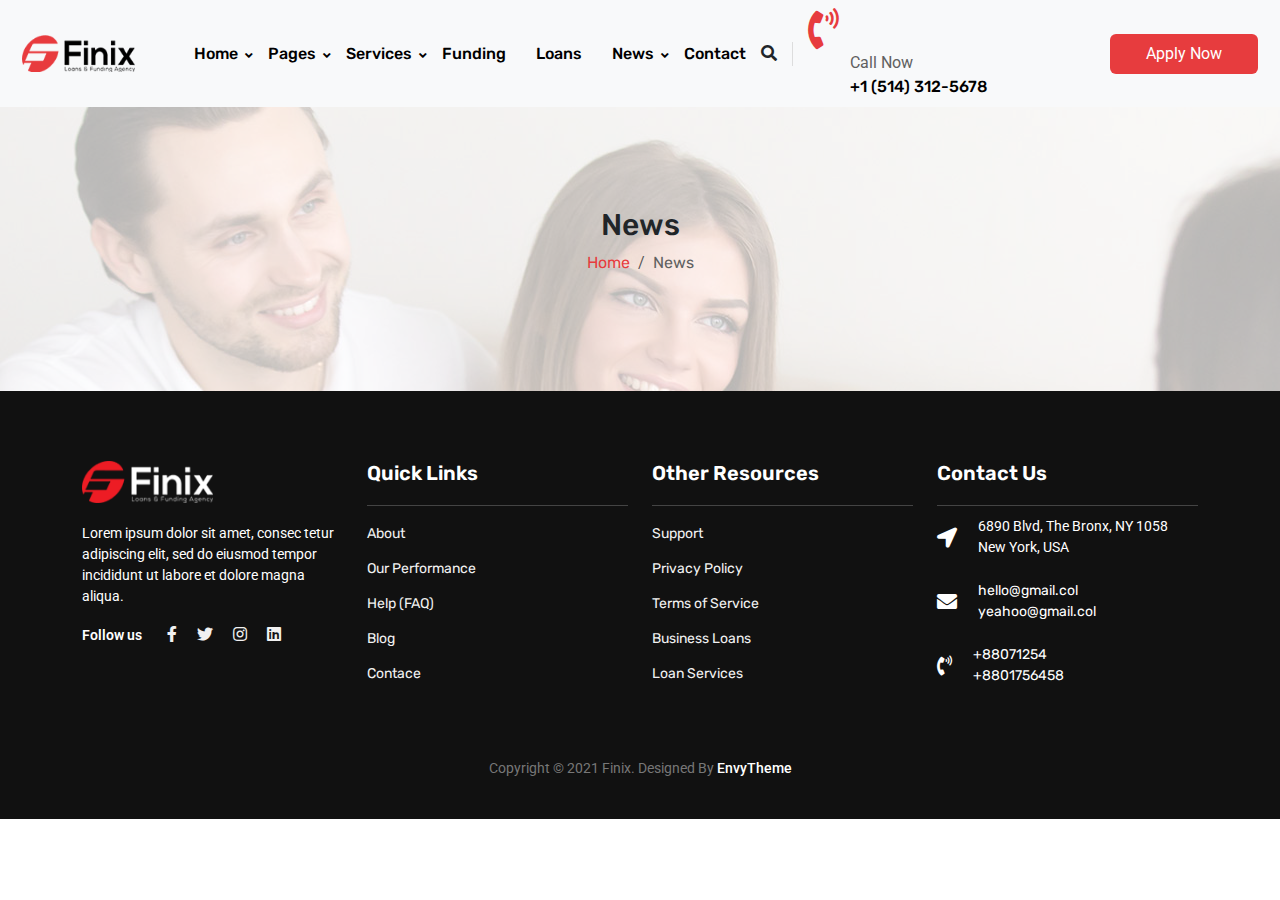
<file: news.html>
<!DOCTYPE html>
<html lang="en">
  <head>
    <!-- Required meta tags -->
    <meta charset="utf-8" />
    <meta name="viewport" content="width=device-width, initial-scale=1" />
    <!-- google font -->
    <link rel="preconnect" href="https://fonts.gstatic.com">
    <link href="https://fonts.googleapis.com/css2?family=Roboto:ital,wght@0,100;0,300;0,400;0,500;0,700;0,900;1,100;1,400&family=Rubik:ital,wght@0,300;0,400;0,500;0,600;0,700;0,800;1,500&display=swap" rel="stylesheet">
    <!-- Bootstrap CSS -->
    <!-- https://cdnjs.com/libraries/twitter-bootstrap/5.0.0-beta1 -->
    <link
      rel="stylesheet"
      href="https://cdnjs.cloudflare.com/ajax/libs/twitter-bootstrap/5.0.0-beta1/css/bootstrap.min.css"
    />

    <!-- Icons: https://getbootstrap.com/docs/5.0/extend/icons/ -->
    <!-- https://cdnjs.com/libraries/font-awesome -->
    <link
      rel="stylesheet"
      href="https://cdnjs.cloudflare.com/ajax/libs/font-awesome/5.15.2/css/all.min.css"
    />
    <link rel="shortcut icon" href="./img/favicon.png" type="image/x-icon">
    <link rel="stylesheet" href="style.css">

    <title>finix templete</title>
  </head>
  <body>

    <nav class="navbar navbar-expand-lg my_header navbar-light bg-light sticky-top">
      <div class="container">

        <a class="navbar-brand header_logo" href="index.html">
            <img src="./img/logo.png" alt="">
        </a>

        <button class="navbar-toggler" type="button" data-bs-toggle="collapse" data-bs-target="#navbarSupportedContent" aria-controls="navbarSupportedContent" aria-expanded="false" aria-label="Toggle navigation">
          <span class="navbar-toggler-icon"></span>
        </button>

        <div class="collapse navbar-collapse" id="navbarSupportedContent">

          <ul class="navbar-nav ms-auto mb-2 mb-lg-0 header_menu">
            <li><a href="index.html">Home<i class="fas fa-angle-down"></i></a>
                <ul>
                    <li><a href="#">Home One</a></li>
                    <li><a href="#">Home Two</a></li>
                    <li><a href="#">Home Three</a></li>
                </ul>
            </li>
            <li><a href="page.html">Pages<i class="fas fa-angle-down"></i></a>
                <ul>
                    <li><a href="page.html">About</a></li>
                    <li><a href="page.html">Team</a></li>
                    <li><a href="#">Gellary</a></li>
                    <li><a href="#">Loan Calculator</a></li>
                    <li><a href="#">Apply Now</a></li>
                    <li><a href="#">Projects <i class="fas fa-angle-down ho_icon"></i></a>
                        <ul>
                            <li><a href="#">Project</a></li>
                            <li><a href="#">Project Detials</a></li>
                        </ul>
                    </li>
                    <li><a href="#">Sign In</a></li>
                    <li><a href="#">Tream and conditions</a></li>
                    <li><a href="#">Privacy</a></li>
                    <li><a href="#"> Contact</a></li>
                </ul>
            </li>
            <li><a href="#">Services<i class="fas fa-angle-down"></i></a>
                <ul>
                    <li><a href="#">Service</a></li>
                    <li><a href="#">Service Detials</a></li>
                </ul>
            </li>
            <li><a href="#">Funding</a></li>
            <li><a href="loan.html">Loans</a></li>
            <li><a href="#">News<i class="fas fa-angle-down"></i></a>
                <ul>
                    <li><a href="#">Contact</a></li>
                    <li><a href="#">Contact Me</a></li>
                </ul>
            </li>
            <li><a href="contact.html">Contact</a></li>
          </ul>

          <div class="header_info d-flex align-items-center">
              <div class="header_search">
                  <span><i class="fa fa-search"></i></span>
              </div>

              <div class="header_contact clearfiexd">
                  <div class="phone_icon float-start">
                    <span class="h-100"><i class="fas fa-phone-volume"></i></span>
                  </div>
                  <div class="phone_number float-end">
                    <span class="d-block">Call Now</span>
                    <a class="d-block" href="tel:+1(514)312-5678">+1 (514) 312-5678</a>
                  </div>
              </div>

              
          </div>
          

        </div>
        <div class="header_button hbtn">
          <a class="btn" href="#">Apply Now</a>
      </div>
      </div>
    </nav>



<!-- breadcome -->

<section class="breadcome">
  <div class="container">
    <div class="row">
      <div class="col-xl-12">
        <nav aria-label="breadcrumb">
          <h2>News</h2>
          <ol class="breadcrumb justify-content-center bg-transparent">
            <li class="breadcrumb-item"><a href="index.html">Home</a></li>
            <li class="breadcrumb-item"><a href="#">News</a></li>
          </ol>
        </nav>
      </div>
    </div>
  </div>
</section>



    <section class="footer_section">
      <div class="container">
        <div class="row">
          <div class="col-xl-3">
            <div class="footer_part">
              <img src="./img/logo2.png" alt="">
              <p>Lorem ipsum dolor sit amet, consec tetur adipiscing elit, sed do eiusmod tempor incididunt ut labore et dolore magna aliqua.</p>
              <ul class="d-flex flex-row">
                <li><span>Follow us</span></li>
                <li><a href="#"><i class="fab fa-facebook-f"></i></a></li>
                <li><a href="#"><i class="fab fa-twitter"></i></a></li>
                <li><a href="#"><i class="fab fa-instagram"></i></a></li>
                <li><a href="#"><i class="fab fa-linkedin"></i></a></li>
              </ul>
            </div>
          </div>
          <div class="col-xl-3">
            <div class="footer_part">
              <h4>Quick Links</h4>
              <ul class="footer_menu">
                <li><a href="#">About</a></li>
                <li><a href="#">Our Performance</a></li>
                <li><a href="#">Help (FAQ)</a></li>
                <li><a href="#">Blog</a></li>
                <li><a href="#">Contace</a></li>
              </ul>
            </div>
          </div>
          <div class="col-xl-3">
            <div class="footer_part">
              <h4>Other Resources</h4>
              <ul class="footer_menu">
                <li><a href="#">Support</a></li>
                <li><a href="#">Privacy Policy</a></li>
                <li><a href="#">Terms of Service</a></li>
                <li><a href="#">Business Loans</a></li>
                <li><a href="#">Loan Services</a></li>
              </ul>
            </div>
          </div>
          <div class="col-xl-3">
            <div class="footer_part">
              <h4>Contact Us</h4>
              <div class="f_contact_text">
                <span><i class="fas fa-location-arrow"></i></span>
                <span> 
                  <p>6890 Blvd, The Bronx, NY 1058</p> 
                  <p> New York, USA</p>
                </span>
              </div>
              <div class="f_contact_text">
                <span><i class="fas fa-envelope"></i></span>
                <span>
                  <a href="email:hello@gmail.col">hello@gmail.col</a>
                  <a href="email:hello@gmail.col">yeahoo@gmail.col</a>
                </span>
              </div>
              <div class="f_contact_text">
                <span><i class="fas fa-phone-volume"></i></span>
                <span>
                  <a href="tel:+88071254">+88071254</a>
                  <a href="tel:+8801756458">+8801756458</a>
                </span>
              </div>
            </div>
          </div>
        </div>
        <div class="footer_bottom text-center">
          <div class="row">
            <div class="col-xl-12">
              <p>Copyright © 2021 Finix. Designed By <span>EnvyTheme </span></p>
            </div>
          </div>
        </div>
      </div>
    </section>





    

    <!-- Optional JavaScript; choose one of the two! -->

    <!-- Option 1: Bootstrap Bundle with Popper -->
    <script src="https://cdnjs.cloudflare.com/ajax/libs/twitter-bootstrap/5.0.0-beta1/js/bootstrap.bundle.min.js"></script>

    <!-- Option 2: Separate Popper and Bootstrap JS -->

    <!-- https://cdnjs.com/libraries/popper.js/2.5.4 -->
    <!-- <script
      src="https://cdnjs.cloudflare.com/ajax/libs/popper.js/2.5.4/umd/popper.min.js"
    ></script>
    <script
      src="https://cdnjs.cloudflare.com/ajax/libs/twitter-bootstrap/5.0.0-beta1/js/bootstrap.min.js"
    ></script> -->

    <!-- More: https://getbootstrap.com/docs/5.0/getting-started/introduction/ -->
  </body>
</html>
</file>
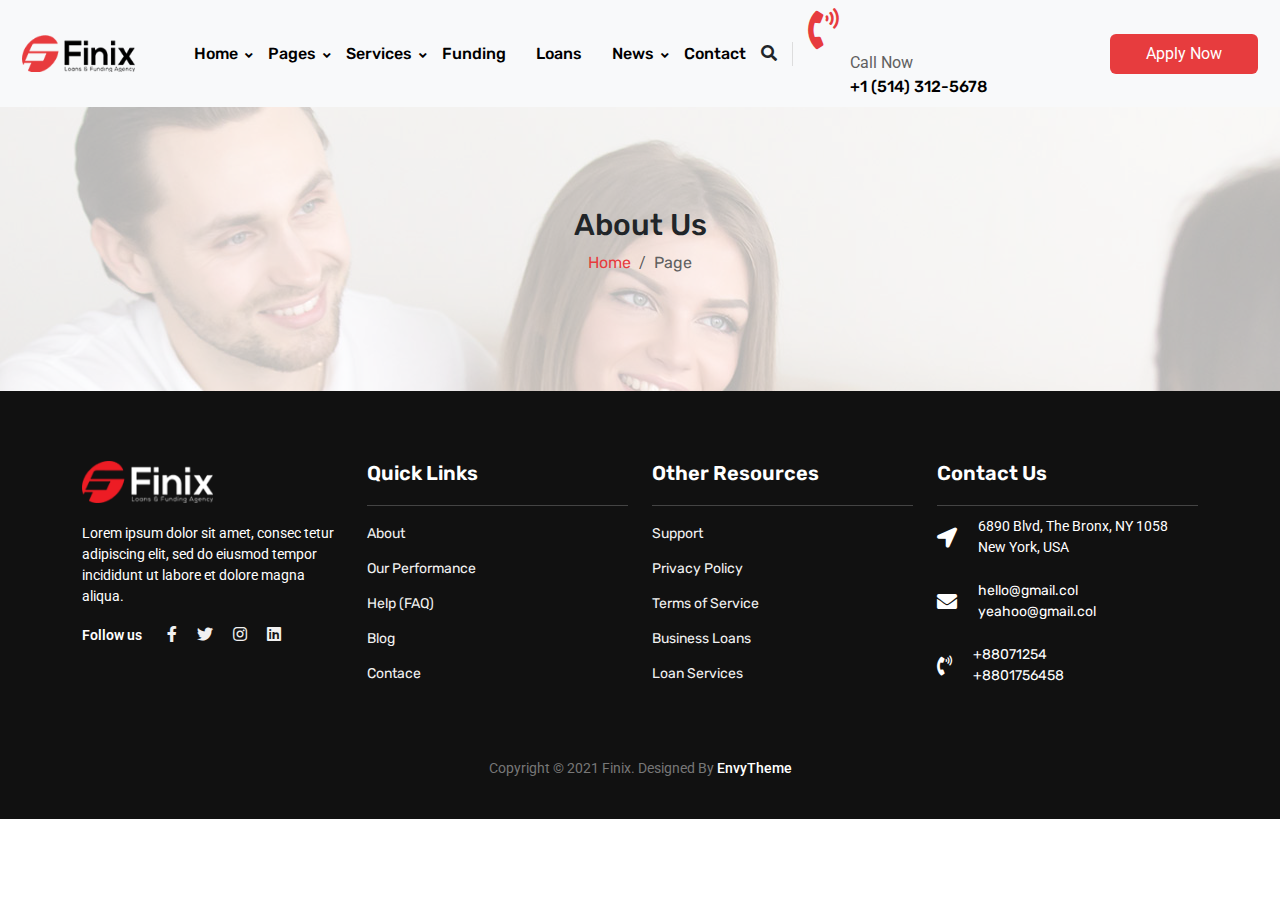
<file: page.html>
<!DOCTYPE html>
<html lang="en">
  <head>
    <!-- Required meta tags -->
    <meta charset="utf-8" />
    <meta name="viewport" content="width=device-width, initial-scale=1" />
    <!-- google font -->
    <link rel="preconnect" href="https://fonts.gstatic.com">
    <link href="https://fonts.googleapis.com/css2?family=Roboto:ital,wght@0,100;0,300;0,400;0,500;0,700;0,900;1,100;1,400&family=Rubik:ital,wght@0,300;0,400;0,500;0,600;0,700;0,800;1,500&display=swap" rel="stylesheet">
    <!-- Bootstrap CSS -->
    <!-- https://cdnjs.com/libraries/twitter-bootstrap/5.0.0-beta1 -->
    <link
      rel="stylesheet"
      href="https://cdnjs.cloudflare.com/ajax/libs/twitter-bootstrap/5.0.0-beta1/css/bootstrap.min.css"
    />

    <!-- Icons: https://getbootstrap.com/docs/5.0/extend/icons/ -->
    <!-- https://cdnjs.com/libraries/font-awesome -->
    <link
      rel="stylesheet"
      href="https://cdnjs.cloudflare.com/ajax/libs/font-awesome/5.15.2/css/all.min.css"
    />
    <link rel="shortcut icon" href="./img/favicon.png" type="image/x-icon">
    <link rel="stylesheet" href="style.css">

    <title>finix templete</title>
  </head>
  <body>
    <nav class="navbar navbar-expand-lg my_header navbar-light bg-light sticky-top">
      <div class="container">

        <a class="navbar-brand header_logo" href="index.html">
            <img src="./img/logo.png" alt="">
        </a>

        <button class="navbar-toggler" type="button" data-bs-toggle="collapse" data-bs-target="#navbarSupportedContent" aria-controls="navbarSupportedContent" aria-expanded="false" aria-label="Toggle navigation">
          <span class="navbar-toggler-icon"></span>
        </button>

        <div class="collapse navbar-collapse" id="navbarSupportedContent">

          <ul class="navbar-nav ms-auto mb-2 mb-lg-0 header_menu">
            <li><a href="index.html">Home<i class="fas fa-angle-down"></i></a>
                <ul>
                    <li><a href="#">Home One</a></li>
                    <li><a href="#">Home Two</a></li>
                    <li><a href="#">Home Three</a></li>
                </ul>
            </li>
            <li><a href="page.html">Pages<i class="fas fa-angle-down"></i></a>
                <ul>
                    <li><a href="page.html">About</a></li>
                    <li><a href="page.html">Team</a></li>
                    <li><a href="#">Gellary</a></li>
                    <li><a href="#">Loan Calculator</a></li>
                    <li><a href="#">Apply Now</a></li>
                    <li><a href="#">Projects <i class="fas fa-angle-down ho_icon"></i></a>
                        <ul>
                            <li><a href="#">Project</a></li>
                            <li><a href="#">Project Detials</a></li>
                        </ul>
                    </li>
                    <li><a href="#">Sign In</a></li>
                    <li><a href="#">Tream and conditions</a></li>
                    <li><a href="#">Privacy</a></li>
                    <li><a href="#"> Contact</a></li>
                </ul>
            </li>
            <li><a href="#">Services<i class="fas fa-angle-down"></i></a>
                <ul>
                    <li><a href="#">Service</a></li>
                    <li><a href="#">Service Detials</a></li>
                </ul>
            </li>
            <li><a href="#">Funding</a></li>
            <li><a href="loan.html">Loans</a></li>
            <li><a href="#">News<i class="fas fa-angle-down"></i></a>
                <ul>
                    <li><a href="#">Contact</a></li>
                    <li><a href="#">Contact Me</a></li>
                </ul>
            </li>
            <li><a href="contact.html">Contact</a></li>
          </ul>

          <div class="header_info d-flex align-items-center">
              <div class="header_search">
                  <span><i class="fa fa-search"></i></span>
              </div>

              <div class="header_contact clearfiexd">
                  <div class="phone_icon float-start">
                    <span class="h-100"><i class="fas fa-phone-volume"></i></span>
                  </div>
                  <div class="phone_number float-end">
                    <span class="d-block">Call Now</span>
                    <a class="d-block" href="tel:+1(514)312-5678">+1 (514) 312-5678</a>
                  </div>
              </div>

              
          </div>
        </div>
        <div class="header_button hbtn">
          <a class="btn" href="#">Apply Now</a>
      </div>
      </div>
    </nav>



<!-- breadcome -->

<section class="breadcome">
  <div class="container">
    <div class="row">
      <div class="col-xl-12">
        <nav aria-label="breadcrumb">
          <h2>About Us</h2>
          <ol class="breadcrumb justify-content-center bg-transparent">
            <li class="breadcrumb-item"><a href="index.html">Home</a></li>
            <li class="breadcrumb-item"><a href="#">Page</a></li>
          </ol>
        </nav>
      </div>
    </div>
  </div>
</section>



    <section class="footer_section">
      <div class="container">
        <div class="row">
          <div class="col-xl-3">
            <div class="footer_part">
              <img src="./img/logo2.png" alt="">
              <p>Lorem ipsum dolor sit amet, consec tetur adipiscing elit, sed do eiusmod tempor incididunt ut labore et dolore magna aliqua.</p>
              <ul class="d-flex flex-row">
                <li><span>Follow us</span></li>
                <li><a href="#"><i class="fab fa-facebook-f"></i></a></li>
                <li><a href="#"><i class="fab fa-twitter"></i></a></li>
                <li><a href="#"><i class="fab fa-instagram"></i></a></li>
                <li><a href="#"><i class="fab fa-linkedin"></i></a></li>
              </ul>
            </div>
          </div>
          <div class="col-xl-3">
            <div class="footer_part">
              <h4>Quick Links</h4>
              <ul class="footer_menu">
                <li><a href="#">About</a></li>
                <li><a href="#">Our Performance</a></li>
                <li><a href="#">Help (FAQ)</a></li>
                <li><a href="#">Blog</a></li>
                <li><a href="#">Contace</a></li>
              </ul>
            </div>
          </div>
          <div class="col-xl-3">
            <div class="footer_part">
              <h4>Other Resources</h4>
              <ul class="footer_menu">
                <li><a href="#">Support</a></li>
                <li><a href="#">Privacy Policy</a></li>
                <li><a href="#">Terms of Service</a></li>
                <li><a href="#">Business Loans</a></li>
                <li><a href="#">Loan Services</a></li>
              </ul>
            </div>
          </div>
          <div class="col-xl-3">
            <div class="footer_part">
              <h4>Contact Us</h4>
              <div class="f_contact_text">
                <span><i class="fas fa-location-arrow"></i></span>
                <span> 
                  <p>6890 Blvd, The Bronx, NY 1058</p> 
                  <p> New York, USA</p>
                </span>
              </div>
              <div class="f_contact_text">
                <span><i class="fas fa-envelope"></i></span>
                <span>
                  <a href="email:hello@gmail.col">hello@gmail.col</a>
                  <a href="email:hello@gmail.col">yeahoo@gmail.col</a>
                </span>
              </div>
              <div class="f_contact_text">
                <span><i class="fas fa-phone-volume"></i></span>
                <span>
                  <a href="tel:+88071254">+88071254</a>
                  <a href="tel:+8801756458">+8801756458</a>
                </span>
              </div>
            </div>
          </div>
        </div>
        <div class="footer_bottom text-center">
          <div class="row">
            <div class="col-xl-12">
              <p>Copyright © 2021 Finix. Designed By <span>EnvyTheme </span></p>
            </div>
          </div>
        </div>
      </div>
    </section>





    

    <!-- Optional JavaScript; choose one of the two! -->

    <!-- Option 1: Bootstrap Bundle with Popper -->
    <script src="https://cdnjs.cloudflare.com/ajax/libs/twitter-bootstrap/5.0.0-beta1/js/bootstrap.bundle.min.js"></script>

    <!-- Option 2: Separate Popper and Bootstrap JS -->

    <!-- https://cdnjs.com/libraries/popper.js/2.5.4 -->
    <!-- <script
      src="https://cdnjs.cloudflare.com/ajax/libs/popper.js/2.5.4/umd/popper.min.js"
    ></script>
    <script
      src="https://cdnjs.cloudflare.com/ajax/libs/twitter-bootstrap/5.0.0-beta1/js/bootstrap.min.js"
    ></script> -->

    <!-- More: https://getbootstrap.com/docs/5.0/getting-started/introduction/ -->
  </body>
</html>
</file>
<file: style.css>
body,p,span,small{
    font-family: 'Roboto', sans-serif;
}
h1,h2,h3,h4,h5,h6,a{
    font-family: 'Rubik', sans-serif;
}
img{
    max-width: 100%;
}
.bg_gray{
    background-color: #f9fafb;
}
/* start header */

.my_header .container,.hero_slider_section .container{
    max-width: 1260px;
    margin: auto;
}
.header_logo img {
	width: 80%;
}

.header_menu li{
    position: relative;
}
.header_menu li a {
	display: inline-block;
	padding: 10px 15px;
	font-size: 16px;
	font-weight: 500;
	text-decoration: none;
	color: #000;
	position: relative;
	transition: .5s;
}
.header_menu li a:hover{
    color: #e73c3e;
}
.header_menu li a i {
	position: absolute;
	top: 18px;
	right: 0;
	font-size: 12px;
	font-weight: 600;
}
/* dropdown */
.header_menu li ul {
	position: absolute;
	top: 130%;
	left: 0;
	width: 250px;
	background: #fff;
	box-shadow: 0 0 14px rgba(0,0,0,.2);
    visibility: hidden;
    opacity: 0;
    transition: .5s;
    z-index: 99;
    padding: 0;
    
}
.header_menu li:hover > ul{
    visibility: visible;
    opacity: 1;
    top: 100%;
}
.header_menu li ul li{
    list-style: none;
    padding: 0 20px;
}
.header_menu li ul li a{
    padding: 8px 0;
    transition: .4s;
}
.header_menu li ul li a:hover{
    letter-spacing: 2px;
}
/* dropdown tow */
.header_menu li ul li ul {
	position: absolute;
	top: 0 !important;
	left: -100%;
}

.header_menu li ul li i{
    position: absolute;
    right: 25px;
    bottom: 5px;
}

.header_search {
	font-size: 16px;
	border-right: 1px solid #ddd;
	padding-right: 15px;
	margin-right: 15px;
}
.header_search span i{}
.header_contact {
	width: 180px;
	margin-right: 15px;
}
.header_contact .phone_icon span i {
	font-size: 41px;
	margin-right: 12px;
	color: #e73c3e;
}
.header_contact .phone_number span {
	color: #606060;
	font-size: 16px;
}
.header_contact .phone_number a {
	color: #000;
	text-decoration: none;
	font-weight: 500;
}
.header_button{}
.header_button a {
	background: #e73c3e;
	padding: 8px 36px;
    position: relative;
    z-index: 1;
    color: #fff;
    border: none;
}
.header_button a::before{
    content: "";
    height: 100%;
    width:100%;
    top: 0;
    left: 0;
    position: absolute;
    background: #000;
    border:none;
    z-index: -1;
    transition: .5s;
    transform: scale(0);
    transform-origin: left;
}
.header_button a:hover{
    color: #fff;
}
.header_button a:hover::before{
    transform: scaleZ(1);
    border-radius: 4px;
}
.header_button.hbtn {
	flex-basis: 22%;
    text-align: right;
}
/* hero_slider_section */
.hero_slider_section{
    background: url(./img/main-banner2.jpg) no-repeat top center;
    background-size: cover;
}
.slider_items{
    height: 550px;
    align-items: center;
    display: flex;
    position: relative;
}
.slider_text{}
.slider_text h6{
    color: #e73c3e;
    font-weight: 400;
}
.slider_text h1{
    font-size: 56px;
    font-weight: 600;
    margin-top: 25px;
    margin-bottom: 20px;
}
.slider_text p{font-size: 18px;
    font-weight: 400;
    color: #606060;
    margin-bottom: 33px;
}
.slider_icon{
    position: absolute;
    bottom: 0;
    left: 0;
}
.slider_icon ul{
    padding-left: 0;
}
.slider_icon ul li{
    list-style: none;
}
.slider_icon ul li span{
    color: #606060;
    margin-right: 35px;
    position: relative;
}
.slider_icon ul li span::after {
	content: "";
	position: absolute;
	top: 11px;
	right: -30px;
	height: 2px;
	width: 24px;
	background: #111;
}
.slider_icon ul li a{
    padding: 0 8px;
    color: #111;
    font-size: 20px;
    transition: .5s;
}
.slider_icon ul li a:hover{
    color: #e73c3e;
}
/* claint_logo_section */

.claint_logo_section{
    padding: 60px 0;
    border-bottom: 1px solid #ddd;
}
.logo_claint ul{
    padding-left: 0;
    margin-bottom: 0;
}
.logo_claint ul li{
    list-style: none;
}
/* about_section */
.about_section{
    padding: 70px 0;
}

.about_img_div{
    position: relative;
}
.about_bakcground{
    position: absolute;
    right: 0;
    bottom: 0;
    height: 200px;
    width: 200px;
    background: url(./img/shape.png) center center no-repeat;
    background-size: contain;
}
.about_bakcground .about_text_inner h1 {
	color: #e73c3e;
	font-size: 60px;
	margin-bottom: 0;
}
.about_bakcground .about_text_inner h6 {
	color: #000;
	font-size: 17px;
}
.finix_text{}
.finix_text h6 {
	color: #e73c3e;
	font-size: 17px;
	font-weight: 400;
}
.finix_text h3 {
	font-size: 30px;
	font-weight: 400;
	margin: 12px 0;
}
.finix_text p{
    color: #212529;
}
.finix_text span {
	color: #212529;
	font-size: 18px;
	margin: 20px 0;
	display: inline-block;
}
.finix_text ul{
    padding-left: 0;
}
.finix_text ul li {
	list-style: none;
	color: #212529;
	padding: 8px 0;
}
.finix_text ul li::before{
    content: "\f00c";
    font-family: 'Font Awesome 5 Free';
    font-weight: 600;
    color: #e73c3e;
    display: inline-block;
    margin-right: 12px;
}
/* choose_us_section */

.choose_us_section{
    padding: 70px 0;
}

.chooseus_img{
    position: relative;
}
.play_button {
	position: absolute;
	bottom: 51px;
	right: 179px;
}
.play_button i{
    color: #e73c3e;
    height: 90px;
    width: 90px;
    line-height: 90px;
    background: #fff;
    border-radius: 50%;
    text-align: center;
    font-size: 72px;
}
.play_button::before{
    content: "";
    position: absolute;
    top: 0;
    left: 0;
    height: 90px;
    width: 90px;
    background: #e73c3e;
    border-radius: 50%;
    /* animation:playbtn 1.5s ease-in infinite ; */

    animation-name: playbtn;
    animation-duration: 1.5s;
    animation-timing-function: ease-in;
    animation-iteration-count: infinite; 
}
@keyframes playbtn{
    0%{
        transform: scale(0);
        opacity: 0;
    }
    50%{
        transform: scale(1.5);
        opacity: .6;
    }
    100%{
        transform: scale(1.9);
        opacity: .0;
    }
}

/*  */
.choose_card{
    background-color: #fff;
    padding: 20px;
    position: relative;
    overflow: hidden;
    transition: .5s;
}
.choose_card:hover{
    transform: translateY(-20px);
}
.choose_card::before{
    content: '';
    position: absolute;
    top: -120px;
    left: 0;
    right: 0;
    margin: auto;
    height: 60%;
    width: 90%;
    border-radius: 50%;
    background: #fdebeb;
}
.chos_icon_div{
    position: relative;
}
.chos_icon_div i{
    display: inline-block;
    height: 90px;
    width: 90px;
    line-height: 90px;
    text-align: center;
    font-size: 40px;
    color: #e73c3e;
    border-radius: 50%;
    background: #fff;
    margin-bottom: 20px;
    transition: .5s;

}
.choose_card:hover .chos_icon_div i{
    color: #fff;
    background: #e73c3e;
}
.choose_card h4{
    font-size: 24px;
    font-weight: 500;
    margin: 15px 0;
}
.choose_card p{
    color: #606060;
    font-size: 17px;
}
/* funding_section */

.funding_section{
    padding: 70px 0;
}

.funding_text{}
.funding_text h3{
    font-size: 30px;
    font-weight: 400;
    
    margin-bottom: 20px;
}
.funding_text ul{
    position: relative;
    margin-left: 22px;
}
.funding_text ul::before{
    content: "";
    height: calc(100% - 100px);
    width: 2px;
    background-color: #e73c3e;
    position: absolute;
    top: 27px;
    left: -11px;
}
.funding_text ul li{
    list-style: none;
    position: relative;
    margin-bottom: 59px;
}
.funding_text ul li::before{
    content: attr(data-counte);
    position: absolute;
    top: 0;
    left: -60px;
    color: #e73c3e;
    background: #f9fafb;
    height: 35px;
    width: 35px;
    text-align: center;
    line-height: 35px;
    border-radius: 50%;
    border: 1px solid;
    animation: funding_line 2s ease-in infinite;
}
@keyframes funding_line{
    0%{
        color: #e73c3e;
        background: #f9fafb;
        border-color: rgb(0, 0, 0);
    }
    33%{
        background:#e73c3e ;
        color: #fff;
        border-color: #fff;
    }
    66%{
        background:#9bee4d ;
        color: rgb(0, 0, 0);
        border-color: rgb(0, 0, 0);
    }
    100%{
        color: #e73c3e;
        background: #f9fafb;
        border-color: rgb(0, 0, 0);
    }
}
.funding_text ul li h5{
    font-size: 19px;
    font-weight: 500;
}
.funding_text ul li p{
    font-size: 14px;
    color: #606060;
}
.funding_rate{
    background: #fdebeb;
    border-radius: 4px;
    padding: 50px;
}
.funding_rate .finix_text h6{ 
    color: #606060;
}
.funding_rate label{
    font-size: 14px;
    color: #606060;
    margin-bottom: 7px;
}
.funding_rate input{
    padding: 12px 13px;
    margin-bottom: 15px;
}
.funding_rate select {
	height: 49px;
	margin-bottom: 9px;
}

/* call_to_action */

.call_to_action{
    padding:60px 30px;
    background: #e73c3e;
}
.text_112 h2 {
	color: #fff;
	margin-bottom: 0;
	border-right: 1px solid #f7f7f7;
	padding-right: 15px;
	font-size: 30px;
}
.call21_icon i{
    color: #e73c3e;
    font-size: 35px;
    height: 60px;
    width: 60px;
    background: #fff;
    line-height: 60px;
    display: inline-block;
    text-align: center;
    border-radius: 50%;
}
.call12_text a{
    color: #fff;
    text-decoration: none;
    font-size: 35px;
    margin-left: 16px;
}
/* companys_values */

.companys_values{
    padding: 70px 0;
}
.values_left_text{}
.values_left_text h3{
    font-size: 30px;
    margin-bottom: 25px;
}
.value_icon i{
    font-size: 35px;
    color: #e73c3e;
}
.value_text{
    margin-left: 18px;
    margin-bottom: 5px;
}
.value_text h4{
    font-size: 20px;
}
.value_text p{
    font-size: 14px;
    color: #606060;
}
.value_img img {
	width: 95%;
	margin-top: 20px;
}

/* service_section */

.service_section{
    padding: 30px 0;
    background: #f9fafb;
}
.service_items .nav {
	border-bottom: 1px solid #505050;
	margin-bottom: 30px !important;
    position: relative;
}
.service_items .nav::before {
	content: "\f061";
	font-family: "Font Awesome 5 Free";
	font-weight: 600;
	position: absolute;
	right: -14px;
	bottom: -15px;
	color: #606060;
	border: 1px solid #606060;
	border-radius: 50%;
	height: 30px;
	width: 30px;
	line-height: 30px;
	background: #f9fafb;
    cursor: pointer;
}
.service_items .nav::after{
	content: "\f060";
	font-family: "Font Awesome 5 Free";
	font-weight: 600;
	position: absolute;
	left: -14px;
	bottom: -15px;
	color: #606060;
	border: 1px solid #606060;
	border-radius: 50%;
	height: 30px;
	width: 30px;
	line-height: 30px;
	background: #f9fafb;
    cursor: pointer;
}
.service_items .nav li{
    flex: 1 1 auto;
    
}
.service_items .nav li a{
    border-bottom: 2px solid transparent !important;
}
.service_items .nav li a:focus{
    border-bottom: 2px solid #e73c3e !important;
}
.service_items .nav li a span i
{color: #505050;
    display: inline-block;
    height: 80px;width: 80px;
    line-height: 80px;
    border-radius: 50%;
    background: #fff;
    font-size: 35px;
    box-shadow: 0 0 10px rgba(0,0,0,.1);
    margin-bottom: 10px;
}
.service_items .nav li a:focus span i{
    color: #e73c3e;
}
.service_items .nav li a strong{
    color: #505050;
    font-size: 18px;
    margin-bottom: 10px;
}
.sarvice_img img{}

.sevice_text_right{}
.sevice_text_right h4{
    font-size: 20px;
    color: #222;
    margin-bottom: 12px;
}
.sevice_text_right p{
    font-size: 14px;
    color: #606060;
    margin-bottom: 18px;
}
.sevice_text_right ul{
    padding: 0;
    list-style: none;
}
.sevice_text_right ul h4{
    font-size: 20px;
}
.sevice_text_right ul li{
    color: #606060;
    font-size: 14px;
    margin-bottom: 6px;
    position: relative;
    margin-left: 13px;
}
.sevice_text_right ul li::before {
	content: '';
	position: absolute;
	height: 8px;
	width: 8px;
	border-radius: 50%;
	background: red;
	left: -14px;
	bottom: 7px;
}

/* client_word */

.client_word{
    padding: 60px 0;
}

.client_box-slide{}

.nav_pil{
}
.nav_pil a {
	height: 20px;
	width: 20px;
	border-radius: 50%;
	border: 1px solid #e73c3e;
	padding: 0;
    position: relative;
}
.nav_pil a::before{
    content: "";
    position: absolute;
    top: 0;
    left: 0;
    right: 0;
    bottom: 0;
    margin: auto auto;
    background-color: transparent;
    height: 10px;
    width: 10px;
    border-radius: 50%;
    transition: .4s;
}
.nav_pil a:hover:before{
    background-color: #e73c3e;
}
.nav_pil a:focus:before{
    background-color: #e73c3e;
}
.nav_pil a:nth-child(2){
    margin: 12px 0;
}
.client_text{
    height: 310px;
}
.c_text_innerr p{
    font-size: 20px;
    color: #111;
}
.c_text_innerr h3{
    font-size: 18px;
    color: #e73c3e;
    margin-top: 20px;
}
.c_text_innerr span{
    font-size: 14px;
    color: #606060;
}

.client_img img{
    width: 100%;
}
.client_img{
    position: relative;
} 
.client_img::before {
	content: "\f10e";
	font-family: "Font Awesome 5 Free";
	font-weight: 600;
	position: absolute;
	bottom: 33px;
	left: 76px;
	height: 80px;
	width: 80px;
	line-height: 80px;
	border-radius: 50%;
	text-align: center;
	background-color: #fff;
	color: #e73c3e;
	font-size: 35px;
    transition: .4s;
}
.client_img:hover:before{
    color: #fff;
    background-color: #e73c3e;
}

/* team_section */

.team_section{
    padding: 60px 0;
    background-color: #fafbfc;
}
.team_card{}
.team_img{
    position: relative;
    overflow: hidden;
}
.team_img img{
    width: 100%;
    height: auto;
}
.team_icon{}
.team_icon ul {
	padding: 0;
	text-align: center;
	position: absolute;
	bottom: 20px;
	left: 0;
	right: 0;
	margin: auto auto;
	
}

.team_icon ul li{
    display: inline-block;
    list-style: none;
    transform: translateY(75px);
	visibility: hidden;
	opacity: 0;
    transition: .8s;
}
.team_img:hover .team_icon ul li{
    visibility: visible;
    opacity: 1;
    transform: translateY(0);
}
.team_img .team_icon ul li:nth-child(1){
    transition-delay: .2s;
}
.team_img .team_icon ul li:nth-child(2){
    transition-delay: .4s;
}
.team_img .team_icon ul li:nth-child(3){
    transition-delay: .6s;
}
.team_img .team_icon ul li:nth-child(4){
    transition-delay: .8s;
}
.team_icon ul li a{
    display: inline-block;
    padding: 0 3px;

}
.team_icon ul li a i{
    height: 40px;
    width: 40px;
    font-size: 20px;
    color: #111;
    line-height: 40px;
    border-radius: 50%;
    background-color: #fff;
    text-align: center;
    transition: .4s;

}
.team_icon ul li a i:hover{
    color: #fff;
    background-color: #e73c3e;
}
.team_text {
	padding-top: 16px;
    background-color: #fff;
}
.team_text h3 {
	font-size: 20px;
	color: #e73c3e;
}
.team_text span {
	font-size: 14px;
	color: #606060;
}
/* blog_section */
.blog_section{
    padding: 70px 0;
}
.b_card_text{padding: 20px 0;}
.b_card_text span{
    
    font-size: 14px;
    
    color: #e73c3e;
    
    margin-bottom: 12px;
    
    display: inline-block;}
.b_card_text h4{
    
    font-size: 23px;
    
    color: #111;
    
    transition: .5s;

}
.b_card_text h4:hover{
    
    color: #e73c3e;

}
.b_card_text a{
    
    text-decoration: none;
    
    color: #111;
    
    font-size: 16px;
    
    transition: .5s;}
.b_card_text a:hover{
    
    color: #e73c3e;
    
    letter-spacing: 2px;

}

/* footer_section */

.footer_section{
    padding: 70px 0 30px 0;
    color: #fff;
    background-color: #111111;
}
.footer_part{}
.footer_part img{
    
    width: 50%;
    
    margin-bottom: 20px;

}
.footer_part p{
    
    font-size: 14px;

}
.footer_part ul{
    
    padding-left: 0;

}
.footer_part ul li{
    
    list-style: none;

}
.footer_part ul li span{
    
    font-size: 14px;
    
    font-weight: 600;
    
    margin-right: 15px;

}
.footer_part ul li a{
    
    color: #f1f1f1;
    
    padding: 0 10px;

}
.footer_part ul li a:hover{
    
    color: #e73c3e;

}
.footer_part h4{
    
    font-size: 20px;
    
    font-weight: 600;
    
    margin-bottom: 10px;
    border-bottom: 1px solid #444;
    padding-bottom: 20px;
}
.footer_menu{}
.footer_menu li{}
.footer_menu li a{
    
    text-decoration: none;
    font-size: 14px;
    padding: 7px 0 !important;
    display: inline-block;
    transition: .5s;
}
.footer_menu li a:hover{
    letter-spacing: 2px;
}
.f_contact_text
{display: flex;
    margin-bottom: 22px;
}
.f_contact_text span i{
    font-size: 20px;
    margin-right: 21px;
    margin-top: 12px;
}
.f_contact_text span p{
    margin: 0;
}
.f_contact_text span a{
    text-decoration: none;
    color: #fff;
    font-size: 14px;display: block;
    transition: .5s;
}
.f_contact_text span a:hover {
	color: #e73c3e;
}
.footer_bottom{
    padding: 50px 0 10px 0;
}
.footer_bottom p{
    padding: 0;margin: 0;
    font-size: 14px;
    color: #777;
}
.footer_bottom p span{
    color: #fff;
    font-weight: 500;
    transition: .5s;
}
.footer_bottom p span:hover{
    color: #e73c3e;
}
/* breadcome */
.breadcome {
	padding: 100px 0;
	background-image: url(./img/bg.jpg);
	background-position: center 13%;
	background-blend-mode: multiply;
	background-repeat: no-repeat;
    position: relative;
    z-index: 1;
}
.breadcome::before{
    content: "";
    position: absolute;
    top: 0;
    left: 0;
    height: 100%;
    width: 100%;
    background: rgba(255, 255, 255, 0.7);
    z-index: -1;
}
.breadcome h2{
    text-align: center;
    font-size: 30px;
}
.breadcome ol li{}
.breadcome ol li a{
    color: #e73c3e;
    text-decoration: none;
}
.breadcome ol li:nth-child(2) a{
    color: #606060;
}

/* responsive css */

@media all and (max-width:1400px){}
@media all and (max-width:1200px){
    .header_menu li a {
        padding: 10px 10px;
    }
    .header_contact {
        width: 162px;
        margin-right: 15px;
    }
    .header_button a {
        padding: 8px 25px;
    }
    
    .header_contact .phone_number a {
        font-size: 14px;
    }
    .header_contact .phone_icon span i {
        font-size: 37px;
        margin-right: 10px;
    }
    .text_112 h2 {
        font-size: 25px;
    }
    .call21_icon i {
        font-size: 27px;
        height: 45px;
        width: 45px;
        line-height: 40px;
    }
    .call_to_action {
        padding: 33px 30px;
        background: #e73c3e;
    }
    .call12_text a {
        font-size: 25px;
    }
}
@media all and (max-width:1036px){
    .float-start {
        display: none;
    }
    .header_contact {
        width: 119px;
    }
    .slider_text h1 {
        font-size: 50px;
    }
    .slider_items {
        height: 439px;
    }
    .choose_us_section {
        padding: 30px 0;
    }
    .chos_icon_div i {
        height: 70px;
        width: 70px;
        line-height: 70px;
        font-size: 30px;
        margin-bottom: 3px;
    }
    .choose_card h4 {
        margin: 3px 0;
    }
    .service_items .nav {
        border-bottom: 1px solid #505050;
        margin-bottom: 30px !important;
        position: relative;
        display: flex;
        flex-wrap: nowrap;
        overflow: scroll;
    }
    
}
@media all and (max-width:992px){
    .slider_text p {
        font-size: 16px;
    }
    .slider_text h1 {
        font-size: 37px;
    }
    
    .finix_text p {
        margin: 0;
    }
    .finix_text ul li {
        padding: 3px 0;
    }
    .about_bakcground {
        right: 124px;
    }
    .about_img_div {
        position: relative;
        margin-bottom: 30px;
    }
    .about_section {
        padding: 30px 0;
    }
    .claint_logo_section {
        padding: 35px 0;
        border-bottom: 1px solid #ddd;
    }
    .choose_card::before {
        top: -85px;
    }
    .funding_text ul li {
        margin-bottom: 30px;
    }
    .funding_section {
        padding: 30px 0;
    }
    .call21_icon i {
        font-size: 39px;
        height: 75px;
        width: 75px;
        line-height: 75px;
    }
    .companys_values {
        padding: 45px 0;
    }
    .sarvice_img img {
        width: 100%;
        margin: 20px 0;
    }
    .client_img::before {
        bottom: -32px;
        left: 6px;
    }
    .client_text {
        height: 200px;
    }
    .c_text_innerr p {
        font-size: 17px;
        color: #111;
    }
    .finix_text {
        margin-bottom: 25px;
    }
    .team_card {
        margin-bottom: 20px;
    }
    .team_img img {
        max-width: 100%;
    }
    .sticky-top {
        position: inherit;
    }
    .header_button.hbtn {
        position: absolute;
        right: 82px;
        top: 13px;
    }
    .header_contact {
        display: none;
    }
    .header_search {
        display: none;
    }
    .header_menu li:hover > ul {
        top: 0;
        left: 10%;
    }
    .header_menu li ul li ul {
        left: 30% !important;
        width: 70%;
    }
    .header_menu li ul li a {
        padding: 2px 0;
    }
    .b_card_img img {
        width: 100%;
    }
    .footer_part img {
        width: 33%;
    }
    .header_menu li {
        border-bottom: .5px solid #ddd;
    }
    .header_menu li ul {
        top: 98%;
        left: 104px;
    }
    
}
@media all and (max-width:768px){
    .slider_text h1 {
        font-size: 30px;
    }
    .about_bakcground {
        right: 0;
    }
    .finix_text h3 {
        font-size: 26px;
    }
    .choose_card::before {
        top: -70px;
    }
    .choose_card:hover {
        transform: translateY(0px);
    }
    .chooseus_img {
        margin-bottom: 20px;
    }
    .text_112 h2 {
        border-right: none;
        border-bottom: 1px solid #fff;
        margin-bottom: 15px;
        padding-bottom: 20px;
    }
    .call12_text a {
        font-size: 40px;
    }
    .client_img img {
        display: none;
    }
    .client_img::before {
        display: none;
    }
    .nav_pil a {
        display: none;
    }
    .b_card_img {
        margin-bottom: 19px;
    }
    .b_card_img img {
        max-width: 100%;
    }
    
}
@media all and (max-width:576px){
    .slider_text p {
        margin-bottom: 17px;
    }
    .slider_items {
        height: 380px;
    }
    
    .funding_rate {
        padding: 20px;
    }
    .call12_text a {
        font-size: 30px;
    }
    .call21_icon i {
        font-size: 35px;
        height: 50px;
        width: 50px;
        line-height: 50px;
    }
}
@media all and (max-width:400px){
    .header_button.hbtn {
        display: none;
    }
}
</file>
